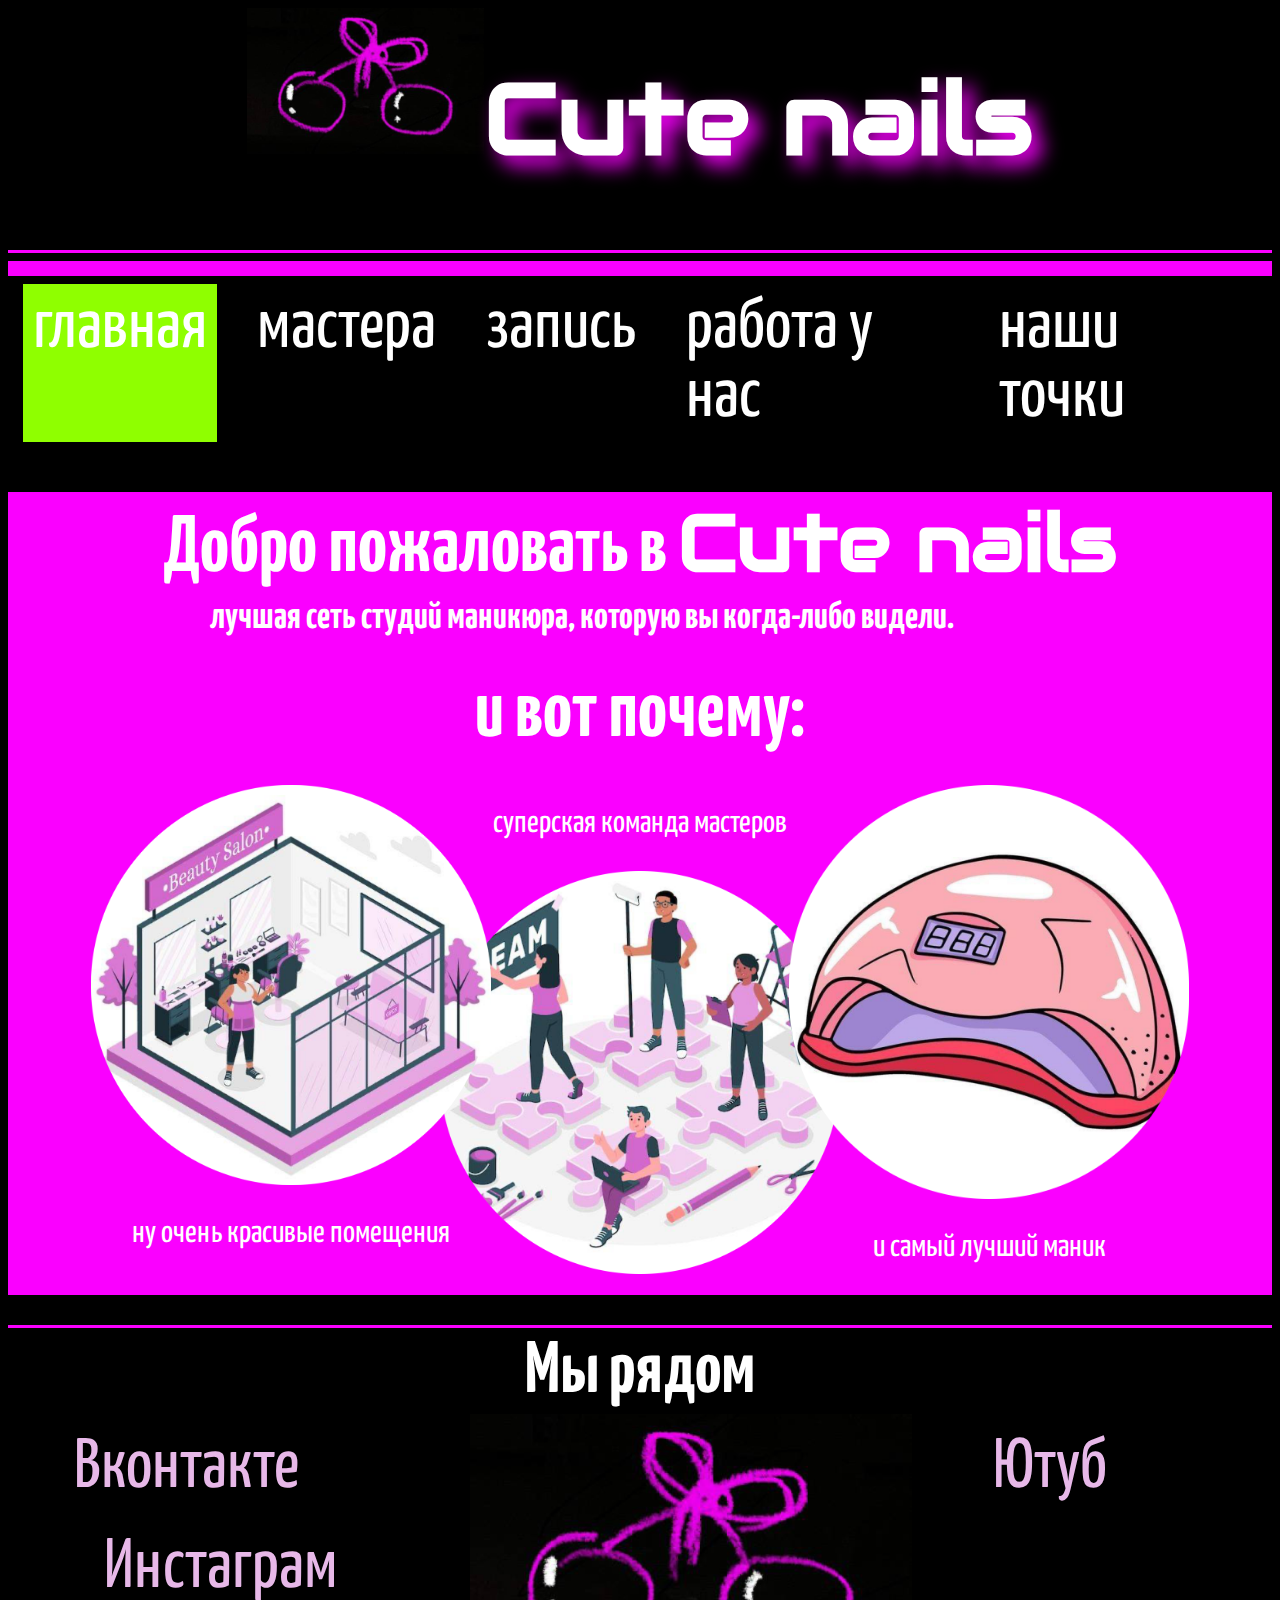
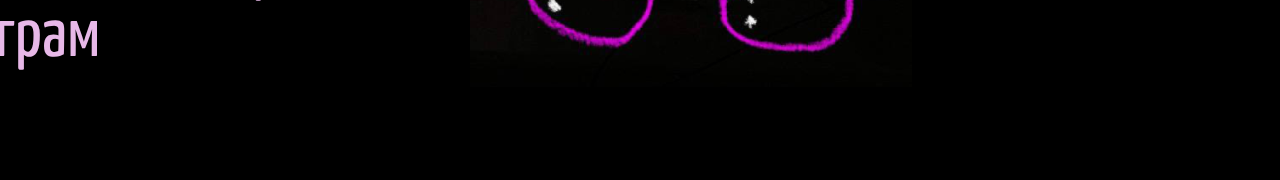
<file: index.html>
<html>
    <head>
        <link rel="shortcut icon" href="fav.png" type="image/png">
        <title>Cute nails</title>
        <link rel="stylesheet" href="style.css">
        <link rel="preconnect" href="https://fonts.googleapis.com">
        <link rel="preconnect" href="https://fonts.gstatic.com" crossorigin>
        <link href="https://fonts.googleapis.com/css2?family=Audiowide&display=swap" rel="stylesheet">
        <link rel="preconnect" href="https://fonts.googleapis.com">
        <link rel="preconnect" href="https://fonts.gstatic.com" crossorigin>
        <link href="https://fonts.googleapis.com/css2?family=Audiowide&family=Yanone+Kaffeesatz&display=swap" rel="stylesheet">
    </head>
    <body>
        <header>
            <h1><img src="лого.png" height="146px">Cute nails</h1>
            <hr style="height: 3px;">
            <hr style="height: 15px">
            <nav>
                <a class="glavnayaa selected" href="index.html">главная</a>
                <a class="mastera" href="index2.html">мастера</a>
                <a class="zapis" href="index3.html">запись</a>
                <a class="rabota" href="index4.html">работа у нас</a>
                <a class="tochki" href="index5.html">наши точки</a>
            </nav>
        </header>
        <main>
            <section class="welcome">
                <h2>Добро пожаловать в <span>Cute nails</span></h2>
                <h3 class="best">лучшая сеть студий маникюра, которую вы когда-либо видели.</h3>
                <h2 class="vot">и вот почему:</h2>
                <div>
                    <article class="salon">
                        <img src="salon.png">
                        <p>ну очень красивые помещения</p>
                    </article>
                    <article class="team">
                        <p>суперская команда мастеров</p>
                        <img src="team.png">
                    </article>
                    <article class="lampa">
                        <img src="lampa.png">
                        <p>и самый лучший маник</p>
                    </article>
                </div>
            </section>
        </main>
        <footer>
            <hr style="height: 3px">
            <h2 style="text-align: center;">Мы рядом</h2>
            <a class="vk" target="_blank" href="https://vk.com">Вконтакте</a>
            <a class="inst" target="_blank" href="https://www.instagram.com">Инстаграм</a>
            <img class="cherry" src="лого.png" width="35%">
            <a class="youtube" target="_blank" href="https://www.youtube.com">Ютуб</a>
            <a class="telegram" href="https://web.telegram.org/k/">Телеграм</a>
        </footer>
    </body>
</html>
</file>
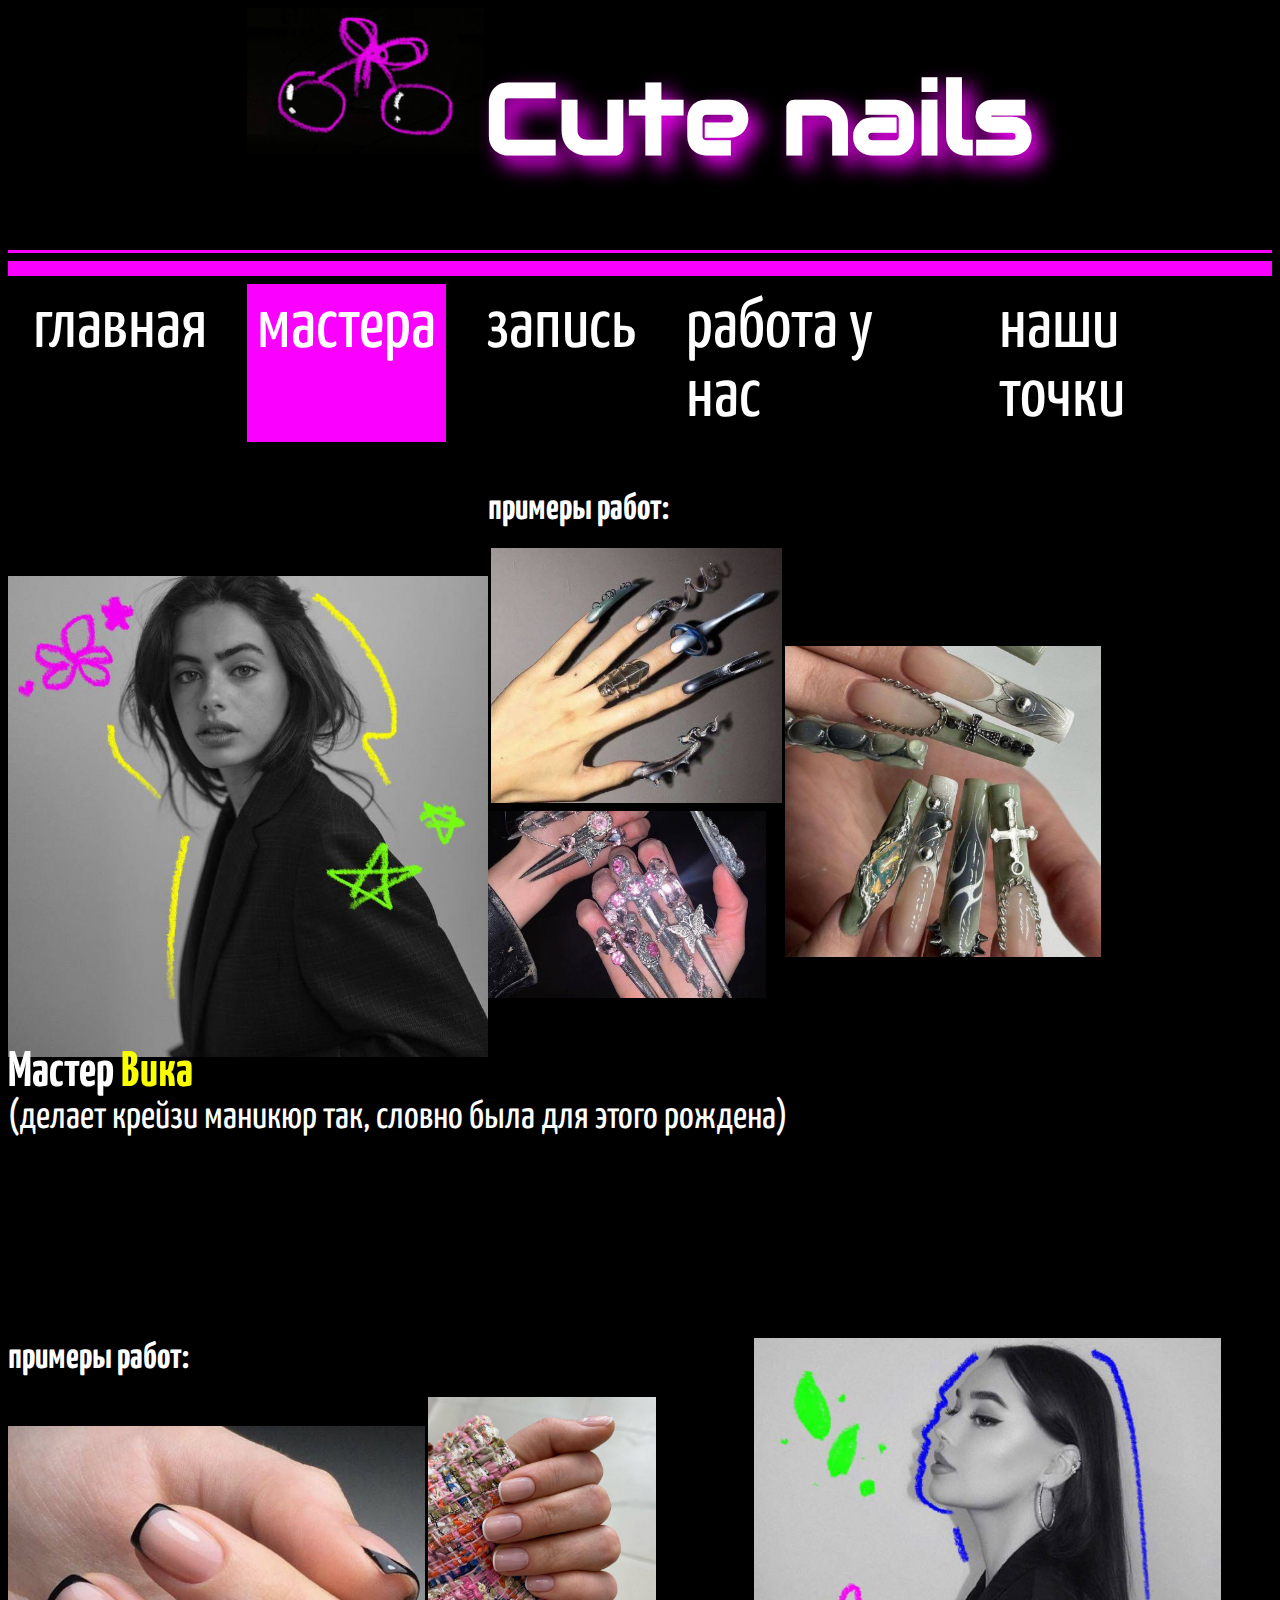
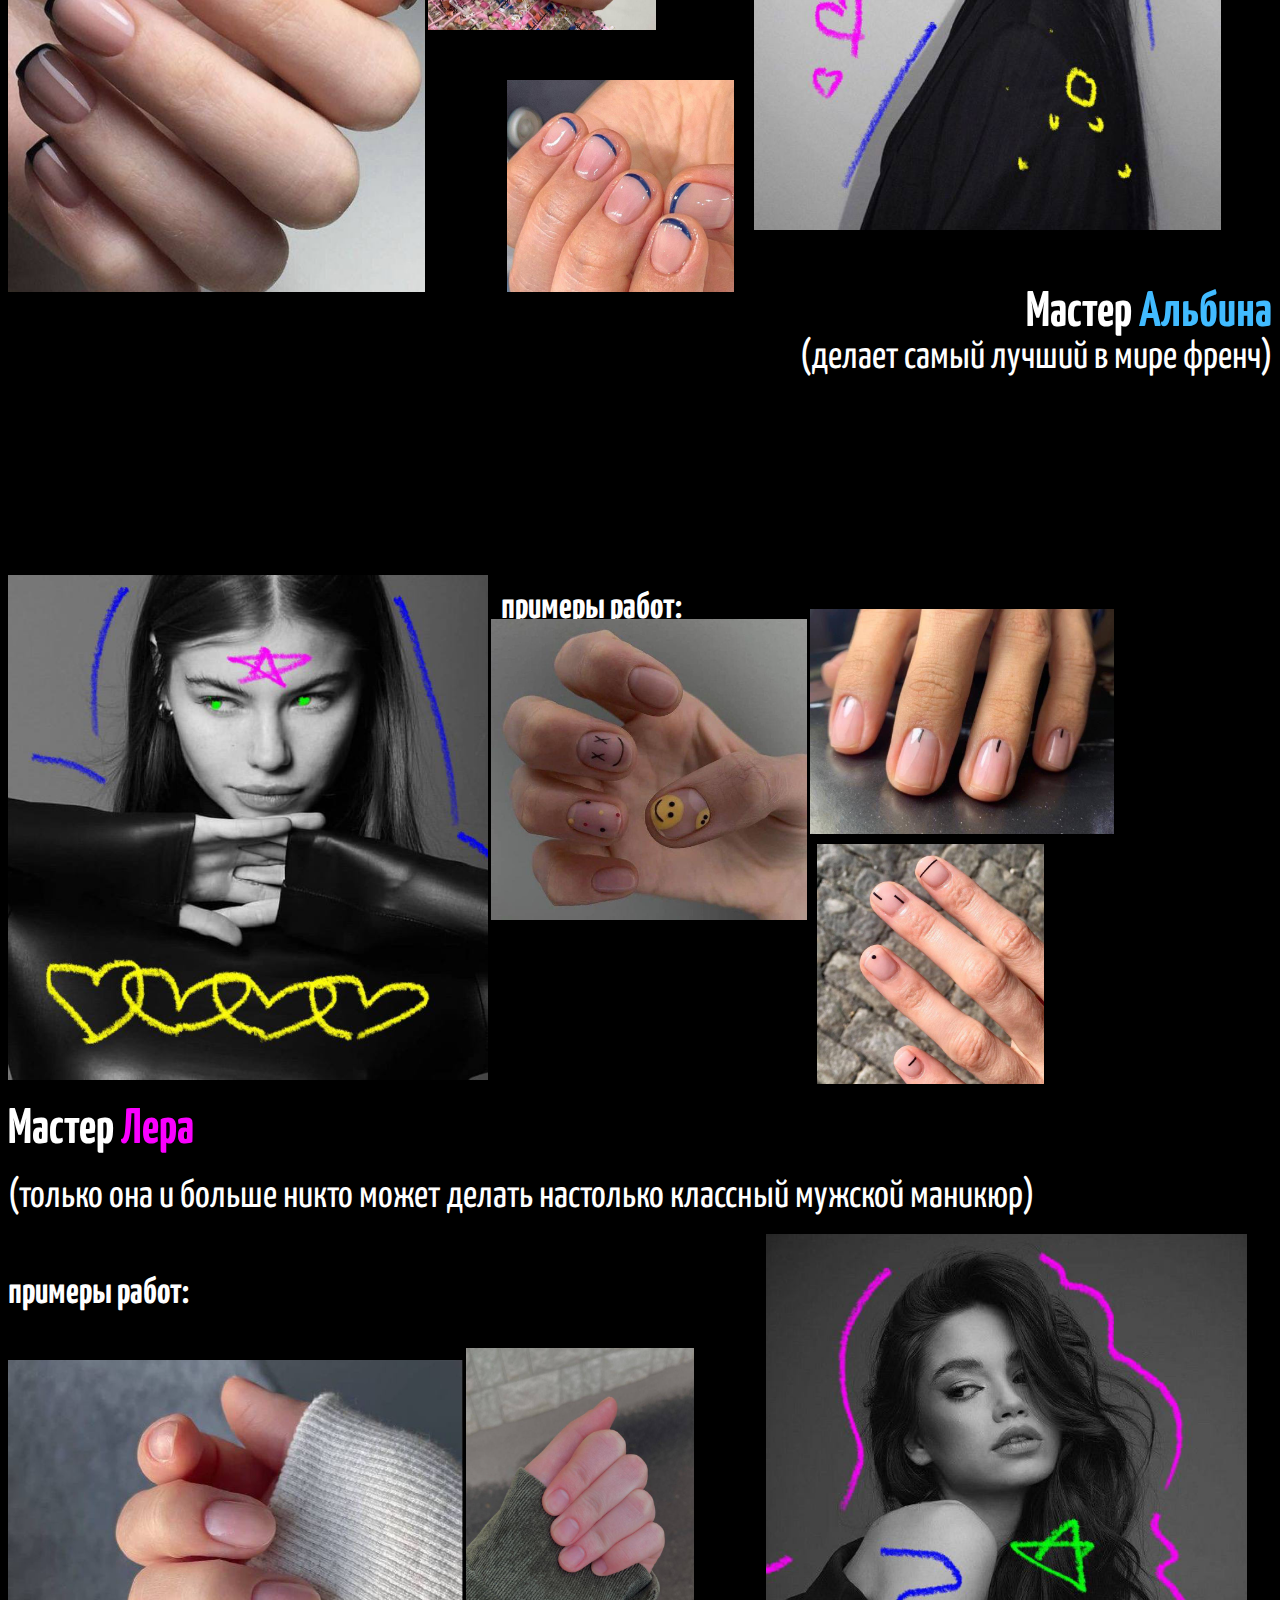
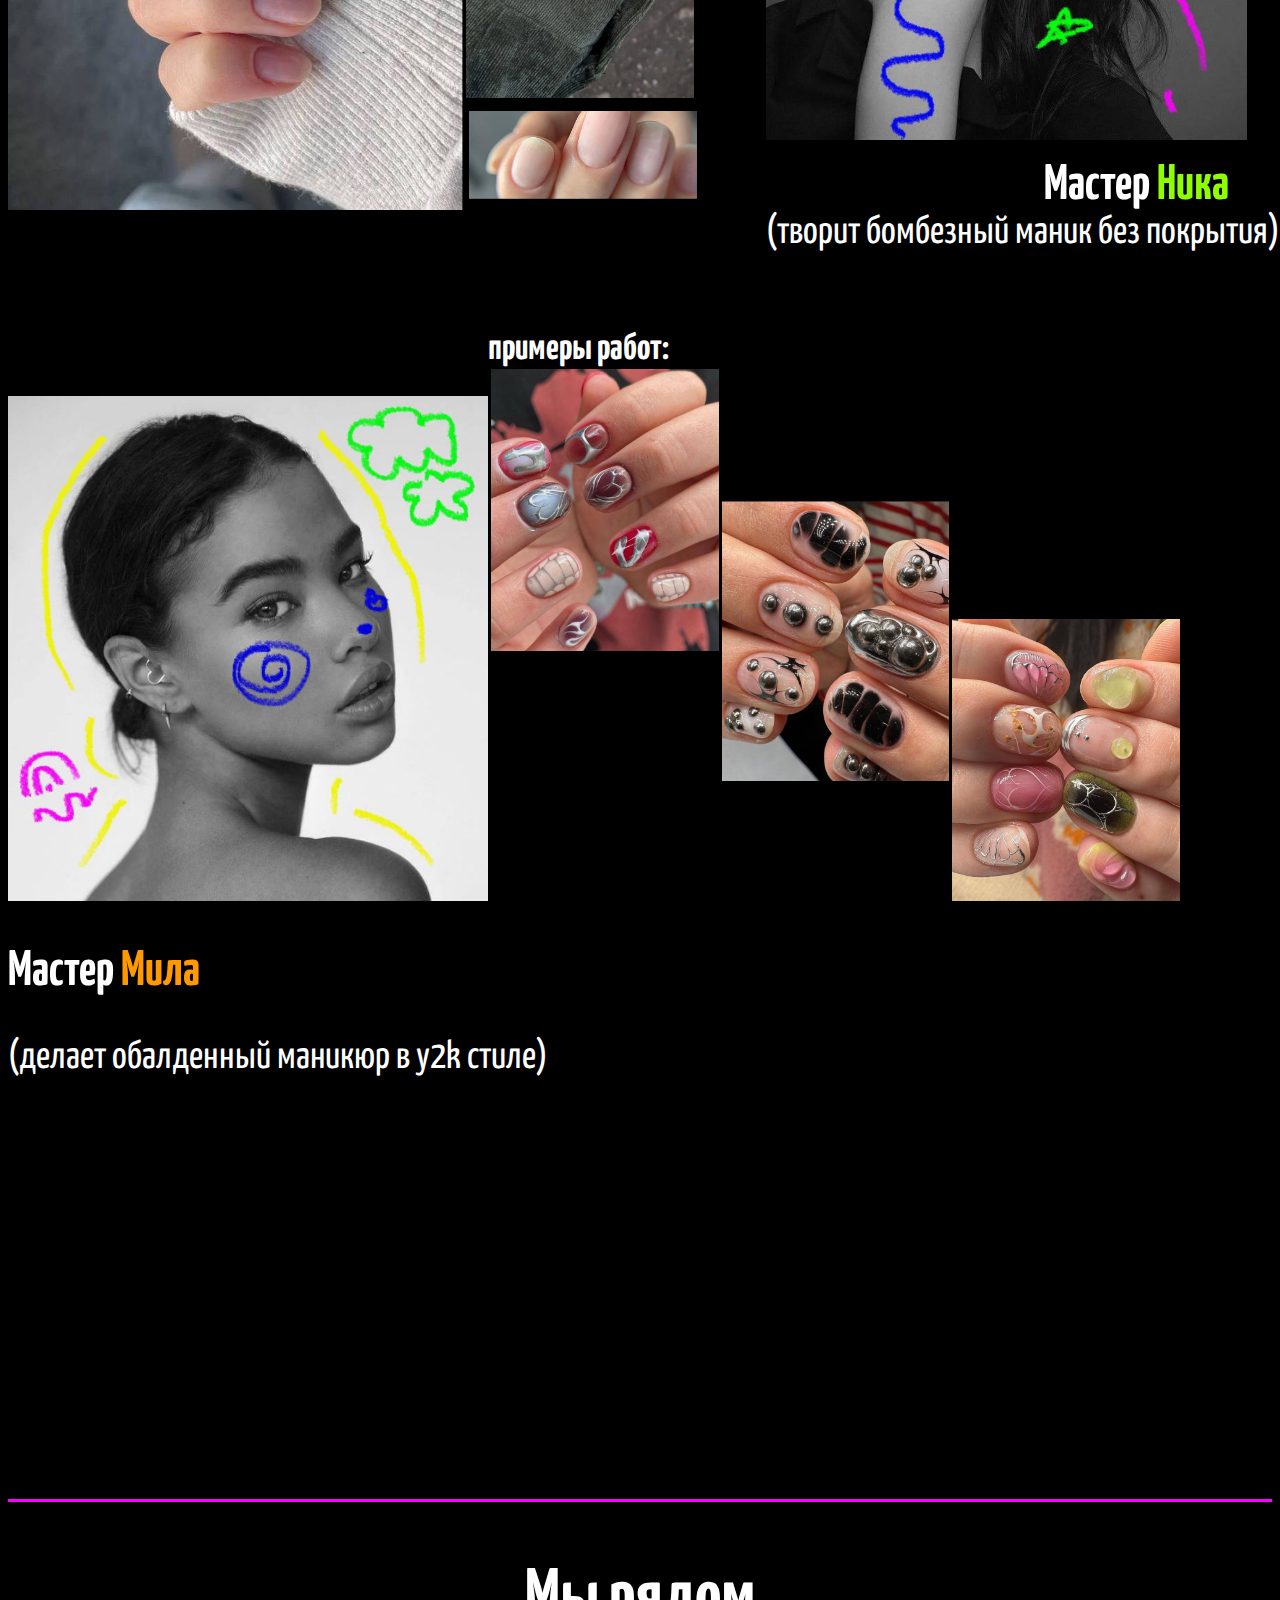
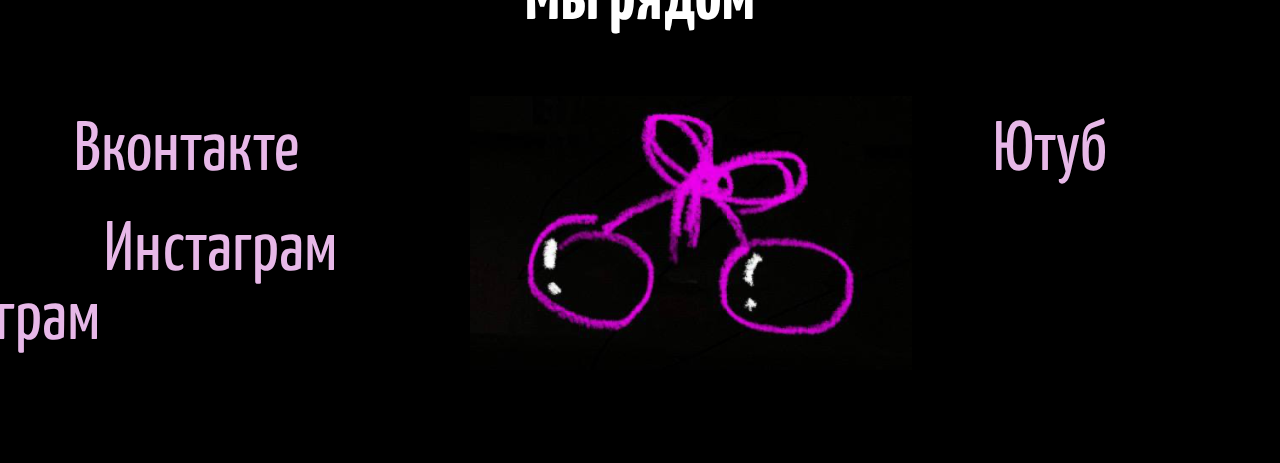
<file: index2.html>
<html>
    <head>
        <link rel="shortcut icon" href="fav.png" type="image/png">
        <title>Cute nails</title>
        <link rel="stylesheet" href="style2.css">
        <link rel="preconnect" href="https://fonts.googleapis.com">
        <link rel="preconnect" href="https://fonts.gstatic.com" crossorigin>
        <link href="https://fonts.googleapis.com/css2?family=Audiowide&display=swap" rel="stylesheet">
        <link rel="preconnect" href="https://fonts.googleapis.com">
        <link rel="preconnect" href="https://fonts.gstatic.com" crossorigin>
        <link href="https://fonts.googleapis.com/css2?family=Audiowide&family=Yanone+Kaffeesatz&display=swap" rel="stylesheet">
    </head>
    <body>
        <header>
            
            <h1><img src="лого.png" height="146px">Cute nails</h1>
            <hr style="height: 3px;">
            <hr style="height: 15px">
            <nav>
                <a class="glavnayaa" href="index.html">главная</a>
                <a class="mastera selected" href="index2.html">мастера</a>
                <a class="zapis" href="index3.html">запись</a>
                <a class="rabota" href="index4.html">работа у нас</a>
                <a class="tochki" href="index5.html">наши точки</a>
            </nav>
        </header>
        <main>
            <section class="vika">
                <h4 class="vikaa">примеры работ:</h4>
                <img src="вика.jpeg" width="38%">
                <img class="nail1" src="в1.png" width="23%">
                <img class="nail2" src="в2.png" width="25%">
                <img class="nail3" src="в3.png" width="22%">
                <h2>Мастер <font color="FAFF00">Вика</font></h2>
                <p>(делает крейзи маникюр так, словно была для этого рождена)</p>
            </section>

            <section class="albina">
                <h4 class="albinaa">примеры работ:</h4>
                
                <img  src="a3.png" width="33%">
                <img class="nail4" src="a2.png" width="18%">
                <img class="nail5" src="a1.png" width="18%">
                <img class="albinochka" src="албина.png" width="37%">
                <h2>Мастер <font color="41BBFF">Альбина</font></h2>
                <p>(делает самый лучший в мире френч)</p>
            </section>

            <section class="lera">
                <h4 class="primeril">примеры работ:</h4>
                <img src="lera.png" width="38%">
                <img class="l2" src="l2.png" width="25%">
                <img class="l3" src="l3.png" width="24%">
                <img class="l1" src="l1.png" width="18%">
                <h2>Мастер <font color="FA00FF">Лера</font></h2>
                <p>(только  она и больше никто может делать настолько классный 
                    мужской маникюр)</p>
            </section>
            
            <section class="nika">
                <h4>примеры работ:</h4>
                
                <img class="n3" src="n3.png" width="36%">
                <img class="n1" src="n1.png" width="18%">
                <img class="n2" src="n2.png" width="18%">
                <img class="nikaa" src="nika.png" width="38%">
                <h2>Мастер <font color="8FFF00">Ника</font></h2>
                <p>(творит бомбезный маник без покрытия)</p>
            </section>

            <section class="mila">
                <h4 class="prim">примеры работ:</h4>
                <img src="mila.png" width="38%">
                <img class="m1" src="m1.png" width="18%">
                <img class="m2" src="m2.png" width="18%">
                <img src="m3.png" width="18%">
                <h2>Мастер <font color="FF9900">Мила</font></h2>
                <p>(делает обалденный маникюр в y2k стиле)</p>
            </section>

        </main>
        <footer>
            <hr style="height: 3px">
            <h2 style="text-align: center;">Мы рядом</h2>
            <a class="vk" target="_blank" href="https://vk.com">Вконтакте</a>
            <a class="inst" target="_blank" href="https://www.instagram.com">Инстаграм</a>
            <img class="cherry" src="лого.png" width="35%">
            <a class="youtube" target="_blank" href="https://www.youtube.com">Ютуб</a>
            <a class="telegram" href="https://web.telegram.org/k/">Телеграм</a>
        </footer>
    </body>
</html>
</file>
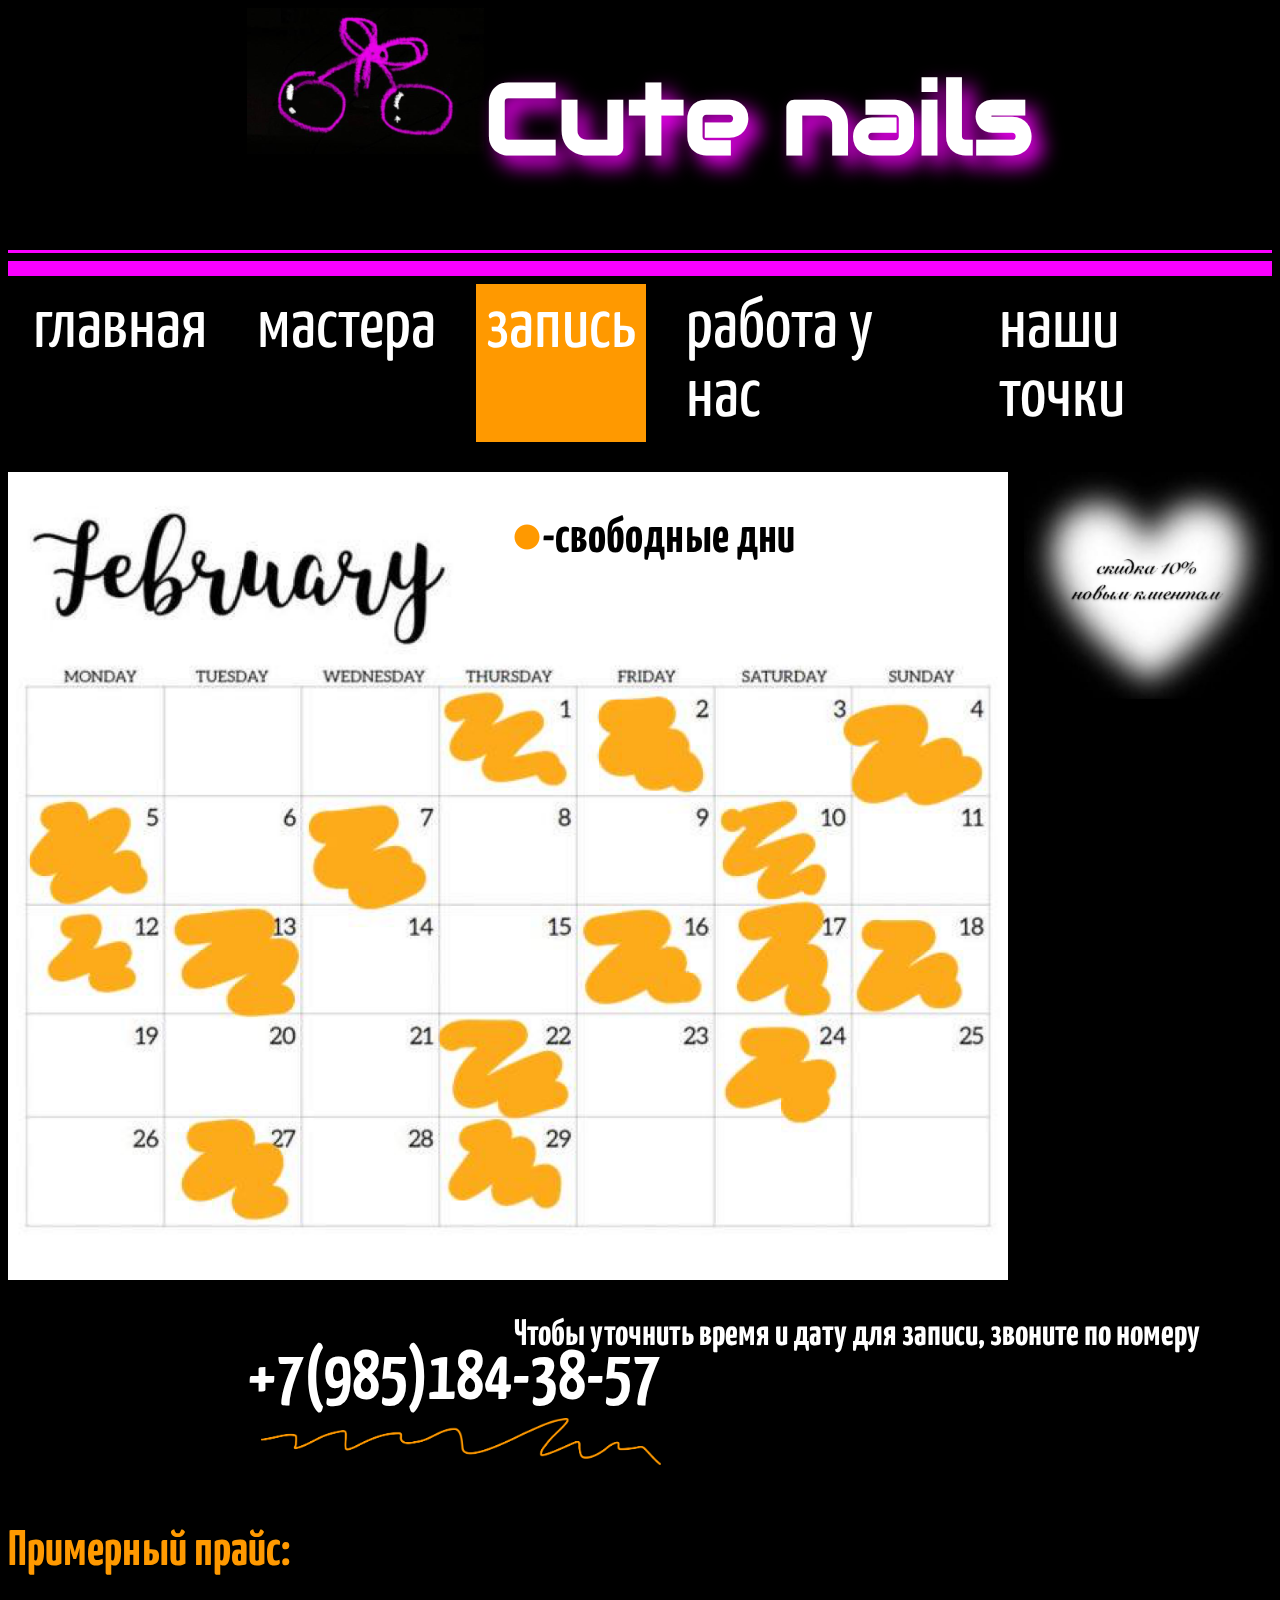
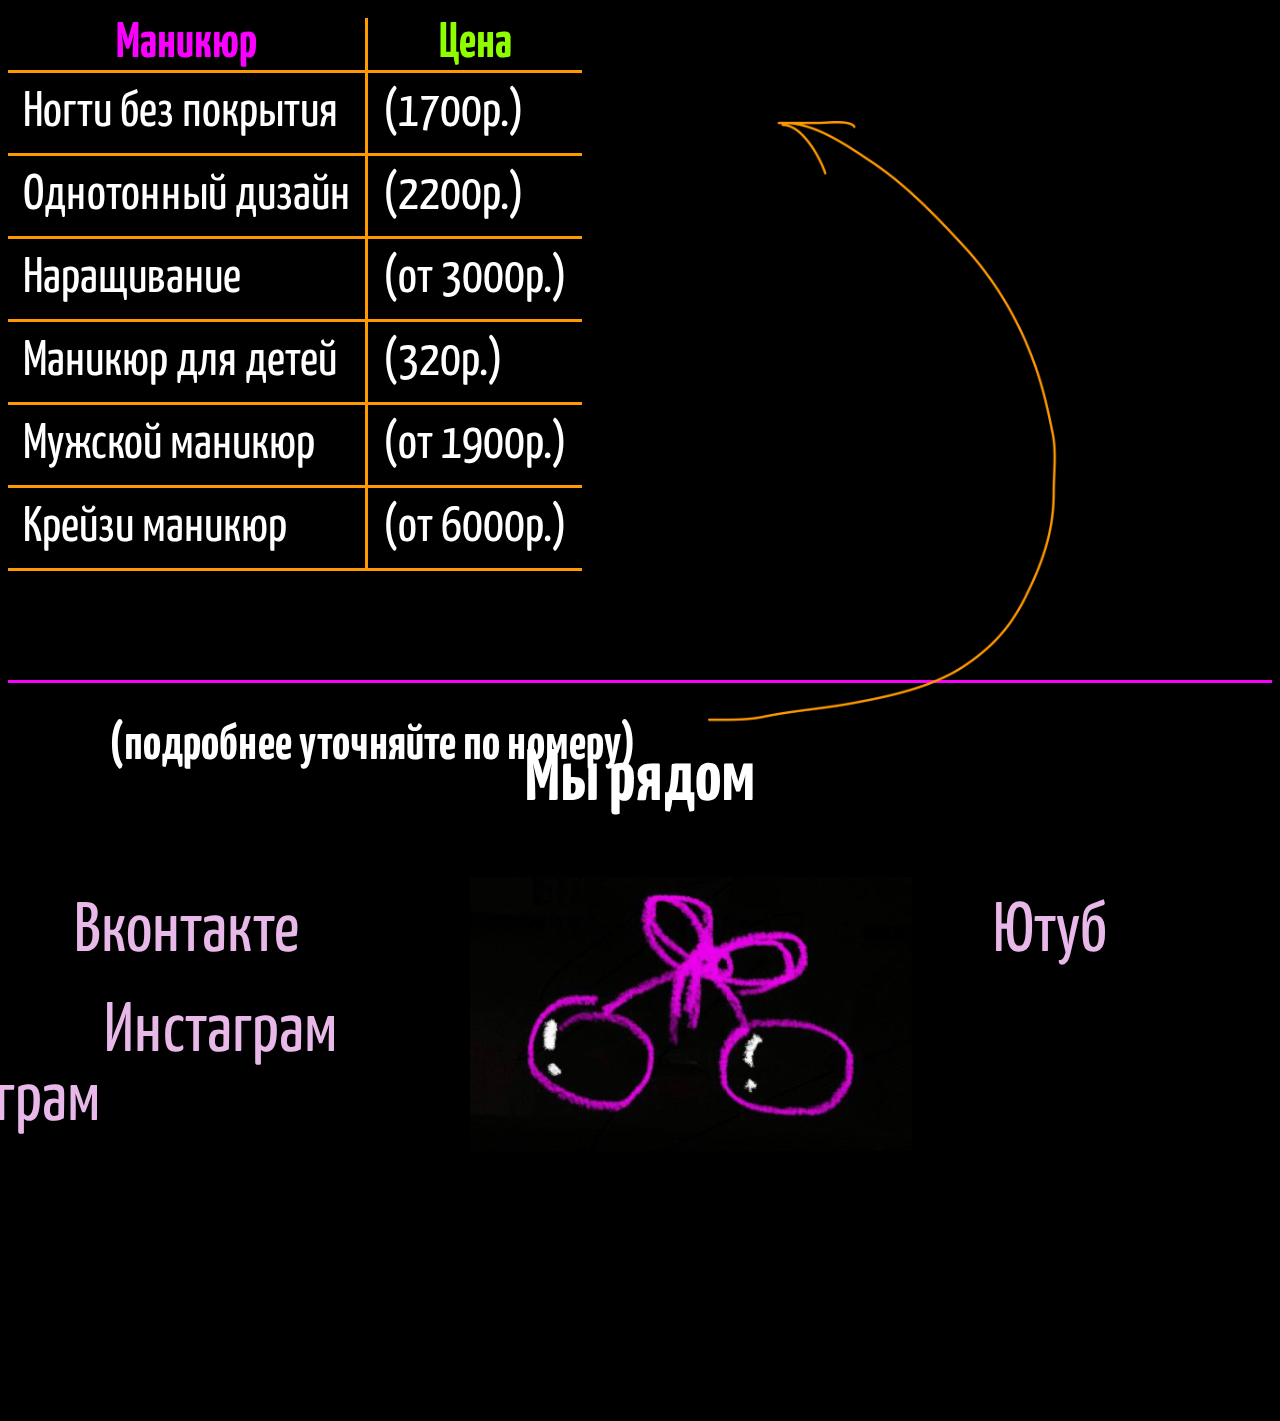
<file: index3.html>
<html>
    <head>
        <link rel="shortcut icon" href="fav.png" type="image/png">
        <title>Cute nails</title>
        <link rel="stylesheet" href="style3.css">
        <link rel="preconnect" href="https://fonts.googleapis.com">
        <link rel="preconnect" href="https://fonts.gstatic.com" crossorigin>
        <link href="https://fonts.googleapis.com/css2?family=Audiowide&display=swap" rel="stylesheet">
        <link rel="preconnect" href="https://fonts.googleapis.com">
        <link rel="preconnect" href="https://fonts.gstatic.com" crossorigin>
        <link href="https://fonts.googleapis.com/css2?family=Audiowide&family=Yanone+Kaffeesatz&display=swap" rel="stylesheet">
    </head>
    <body>
        <header>
            
                <h1><img src="лого.png" height="146px">Cute nails</h1>
                <hr style="height: 3px;">
                <hr style="height: 15px">
                <nav>
                <a class="glavnayaa" href="index.html">главная</a>
                <a class="mastera" href="index2.html">мастера</a>
                <a class="zapis selected" href="index3.html">запись</a>
                <a class="rabota" href="index4.html">работа у нас</a>
                <a class="tochki" href="index5.html">наши точки</a>
            </nav>
            </header>
            <main>
                <div>
                <!-- <img class="skidka" src="скидка2.png"> -->
                <img class="serd" src="belserd.png">
                <h2 class="tochka"><img src="icons8-круг-30.png">-свободные дни</h2>
                <img class="calendar"  src="february.png" width="1000px">
                <h3 class="ctobi">Чтобы уточнить время и дату для записи, звоните по номеру</h3>
                <h2 class="nomer">+7(985)184-38-57</h2>
                <img class="zig" src="zig.png" width="400px">
                <div class="price">
                    <h2 style="color: #FF9900;">Примерный прайс:</h2>
                    <table>
                        <tr>
                            <th><font color="#FA00FF">Маникюр</font></th>
                            <th><font color="#8FFF00">Цена</font></th>
                        </tr>
                        <tr>
                            <td>Ногти без покрытия</td>
                            <td>(1700р.)</td>
                        </tr>
                        <tr>
                            <td>Однотонный дизайн</td>
                            <td>(2200р.)</td>
                        </tr>
                        <tr>
                            <td>Hаращивание</td>
                            <td>(от 3000р.)</td>
                        </tr>
                        <tr>
                            <td>Mаникюр для детей</td>
                            <td>(320р.)</td>
                        </tr>
                        <tr>
                            <td>Mужской маникюр</td>
                            <td>(от 1900р.)</td>
                        </tr>
                        <tr>
                            <td>Kрейзи маникюр</td>
                            <td>(от 6000р.)</td>
                        </tr>
                    </table>
                </div>
                <h3 class="podr">(подробнее уточняйте по номеру)</h3>
                <img class="strelka" src="Component 1.png" height="600px">
            </main>
            <footer>
                <hr style="height: 3px">
                <h2 style="text-align: center;">Мы рядом</h2>
                <a class="vk" target="_blank" href="https://vk.com">Вконтакте</a>
                <a class="inst" target="_blank" href="https://www.instagram.com">Инстаграм</a>
                <img class="cherry" src="лого.png" width="35%">
                <a class="youtube" target="_blank" href="https://www.youtube.com">Ютуб</a>
                <a class="telegram" href="https://web.telegram.org/k/">Телеграм</a>
            </footer>
</html>
</file>
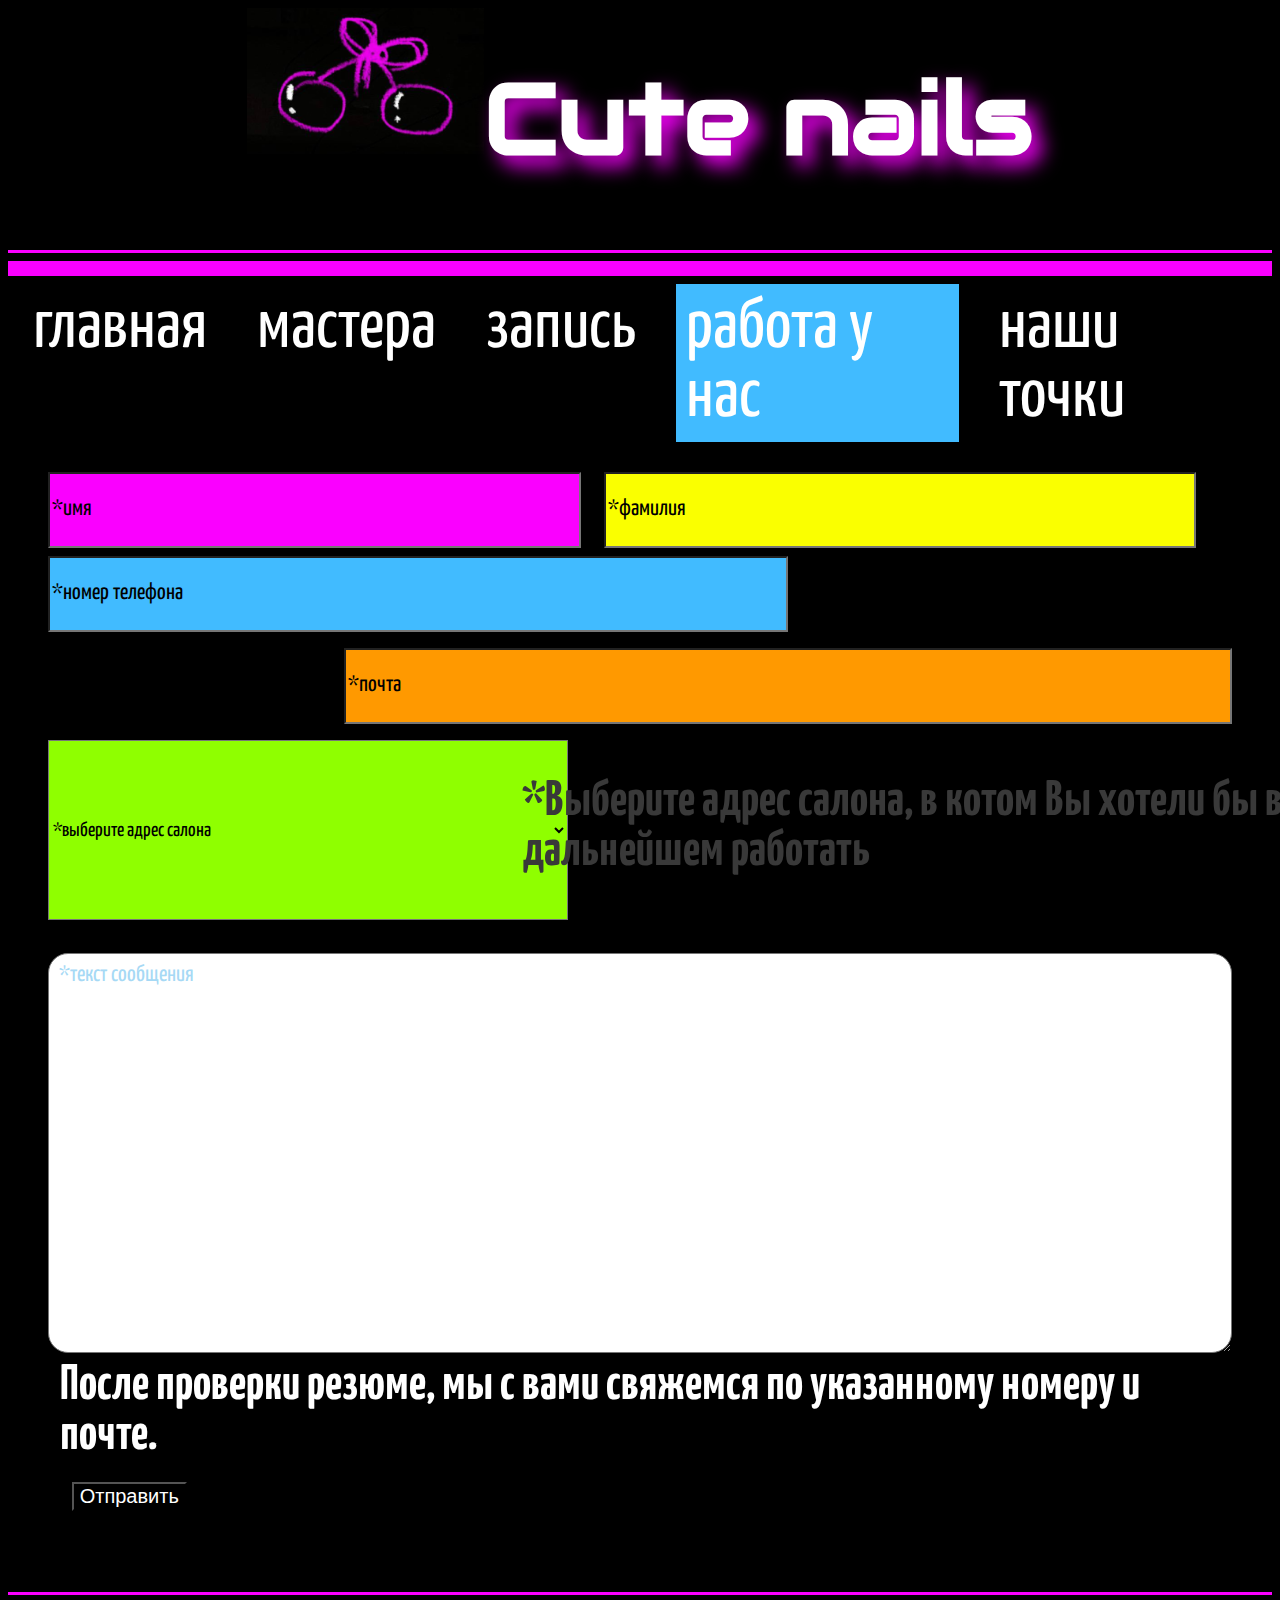
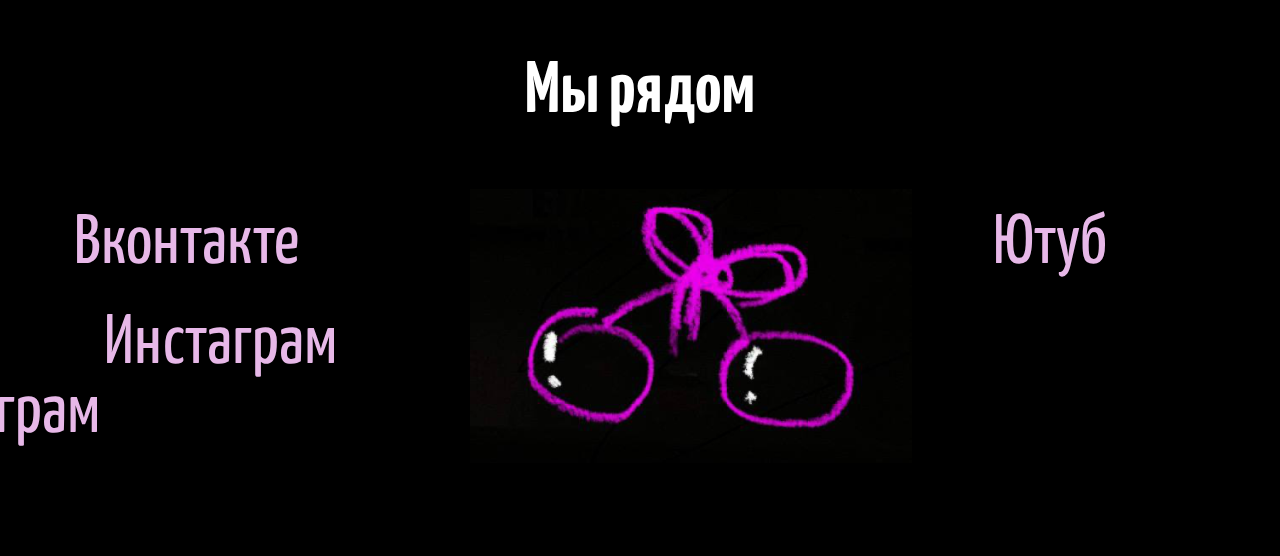
<file: index4.html>
<html>
    <head>
        <link rel="shortcut icon" href="fav.png" type="image/png">
        <title>Cute nails</title>
        <link rel="stylesheet" href="style4.css">
        <link rel="preconnect" href="https://fonts.googleapis.com">
        <link rel="preconnect" href="https://fonts.gstatic.com" crossorigin>
        <link href="https://fonts.googleapis.com/css2?family=Audiowide&display=swap" rel="stylesheet">
        <link rel="preconnect" href="https://fonts.googleapis.com">
        <link rel="preconnect" href="https://fonts.gstatic.com" crossorigin>
        <link href="https://fonts.googleapis.com/css2?family=Audiowide&family=Yanone+Kaffeesatz&display=swap" rel="stylesheet">
    </head>
    <body>
        <header>
            
                <h1><img src="лого.png" height="146px">Cute nails</h1>
                <hr style="height: 3px;">
                <hr style="height: 15px">
                <nav>
                    <a class="glavnayaa" href="index.html">главная</a>
                    <a class="mastera" href="index2.html">мастера</a>
                    <a class="zapis" href="index3.html">запись</a>
                    <a class="rabota selected" href="index4.html">работа у нас</a>
                    <a class="tochki" href="index5.html">наши точки</a>
            </nav>
            </header>
            <main>
                <form>
                    <input class="ima" size="20" style="color:white; background-color: #FA00FF; width:45%" placeholder="*имя" type="text"><br><br>
                    <input class="familia" style="color:black; background-color: #FAFF00; width:50%" placeholder="*фамилия" type="text"><br><br>
                    <input class="nomer" style="color:white; background-color: #41BBFF; width:740px" placeholder="*номер телефона" type="tel"><br><br>
                    <input class="pochta" style="color:white; background-color: #FF9900; width:75%; height:76px"  placeholder="*почта" type="email"><br><br>
                    <select class="salon" style="color:black; background-color: #8FFF00; width: 520px;; height:180px; font-size: 20px; font-family: Yanone Kaffeesatz">
                        <option>*выберите адрес салона</option>
                        <option>Лубянский проезд, 7</option>
                        <option>Ул. Маросейка, 15</option>
                        <option>Тессинский переулок, 5 с1</option>
                        <option>Чертановская ул., 1А к2</option>
                        <option>Ленинский пр., 89/2 с2</option>
                        <option>Старокалужское шоссе, 62 с5</option>
                    </select>
                    <h2 class="salon2" style="color:#393939">*Выберите адрес салона, в котом Вы хотели бы в
                        <br>дальнейшем работать</h2>
                    
                    <textarea style="color: #000000" placeholder="*текст сообщения"></textarea><br><br>
                    <h2 class="rezume">После проверки резюме, мы с вами свяжемся по указанному номеру и почте.</h2>
                    <button class="knopka">Отправить</button>
                    
                </form>
            </main>
            <footer>
                <hr style="height: 3px">
                <h2 style="text-align: center;">Мы рядом</h2>
                <a class="vk" target="_blank" href="https://vk.com">Вконтакте</a>
                <a class="inst" target="_blank" href="https://www.instagram.com">Инстаграм</a>
                <img class="cherry" src="лого.png" width="35%">
                <a class="youtube" target="_blank" href="https://www.youtube.com">Ютуб</a>
                <a class="telegram" href="https://web.telegram.org/k/">Телеграм</a>
            </footer>
        </body>
</html>
</file>
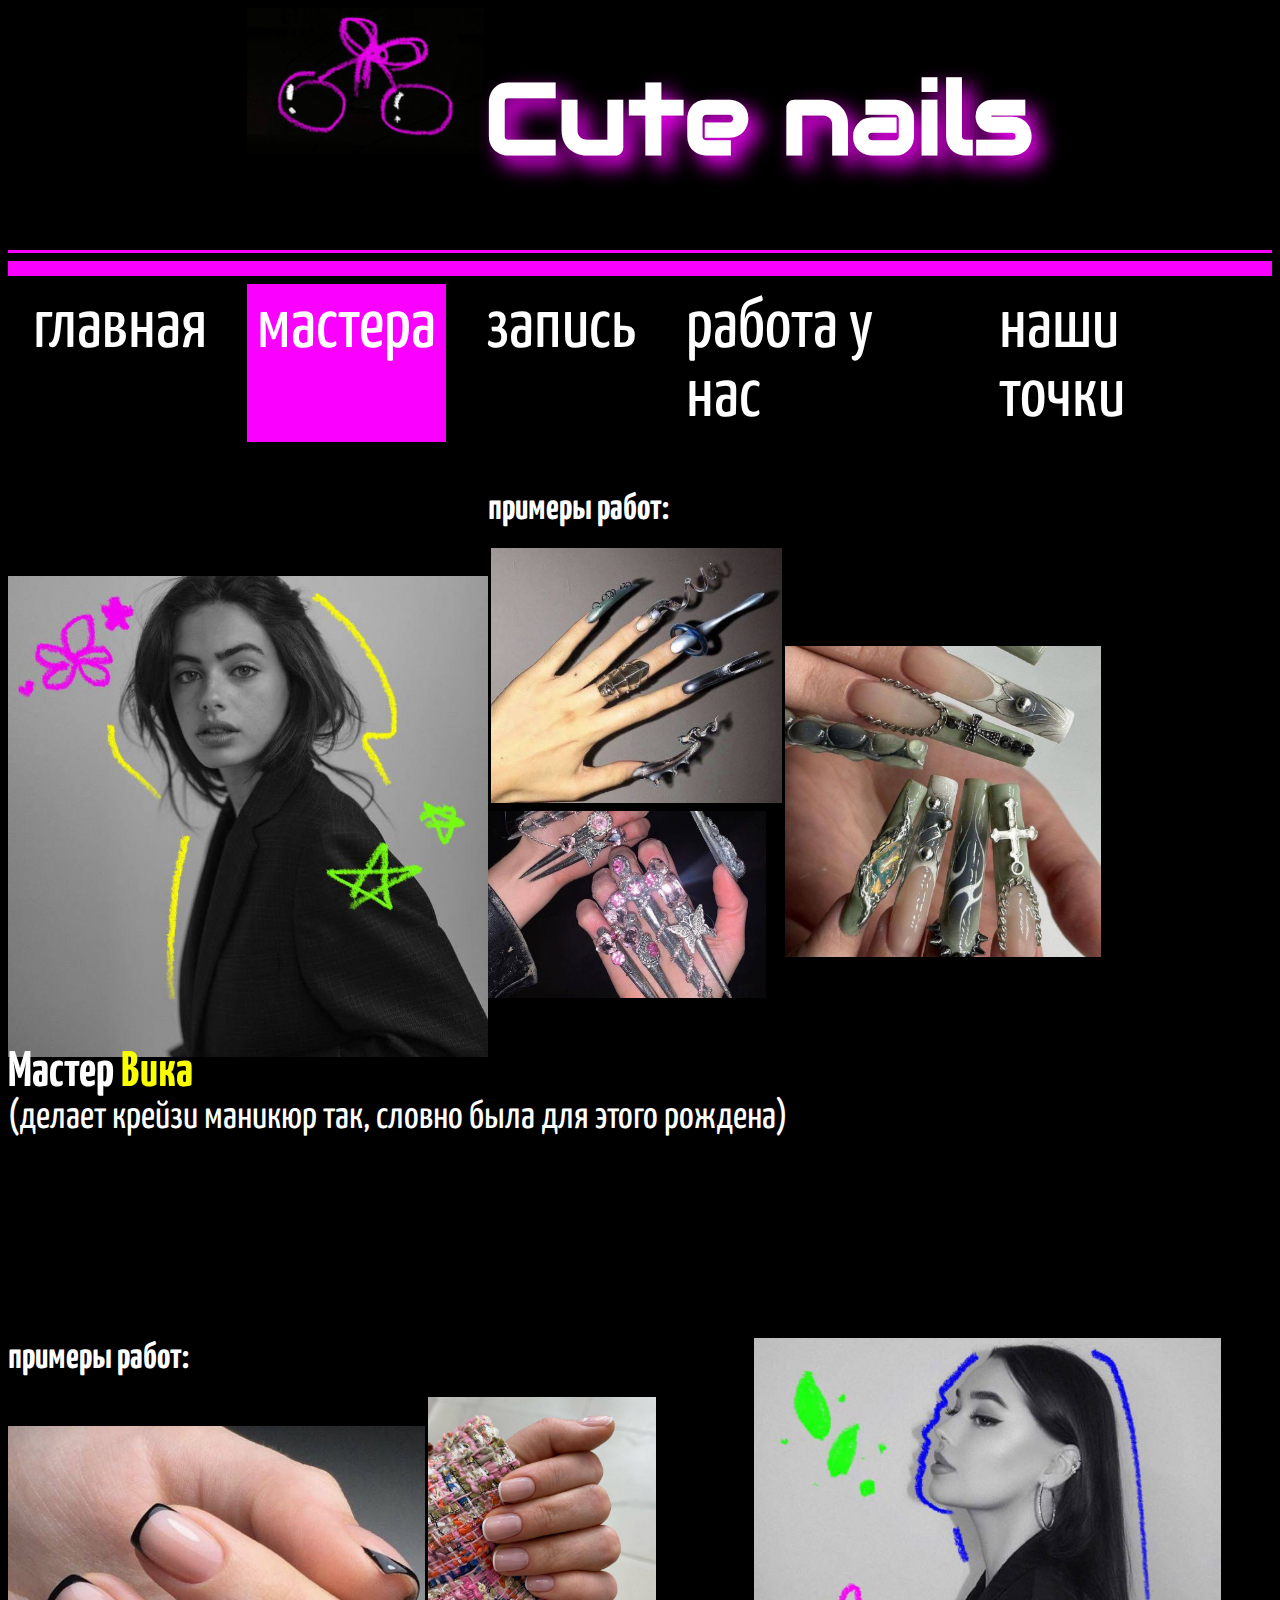
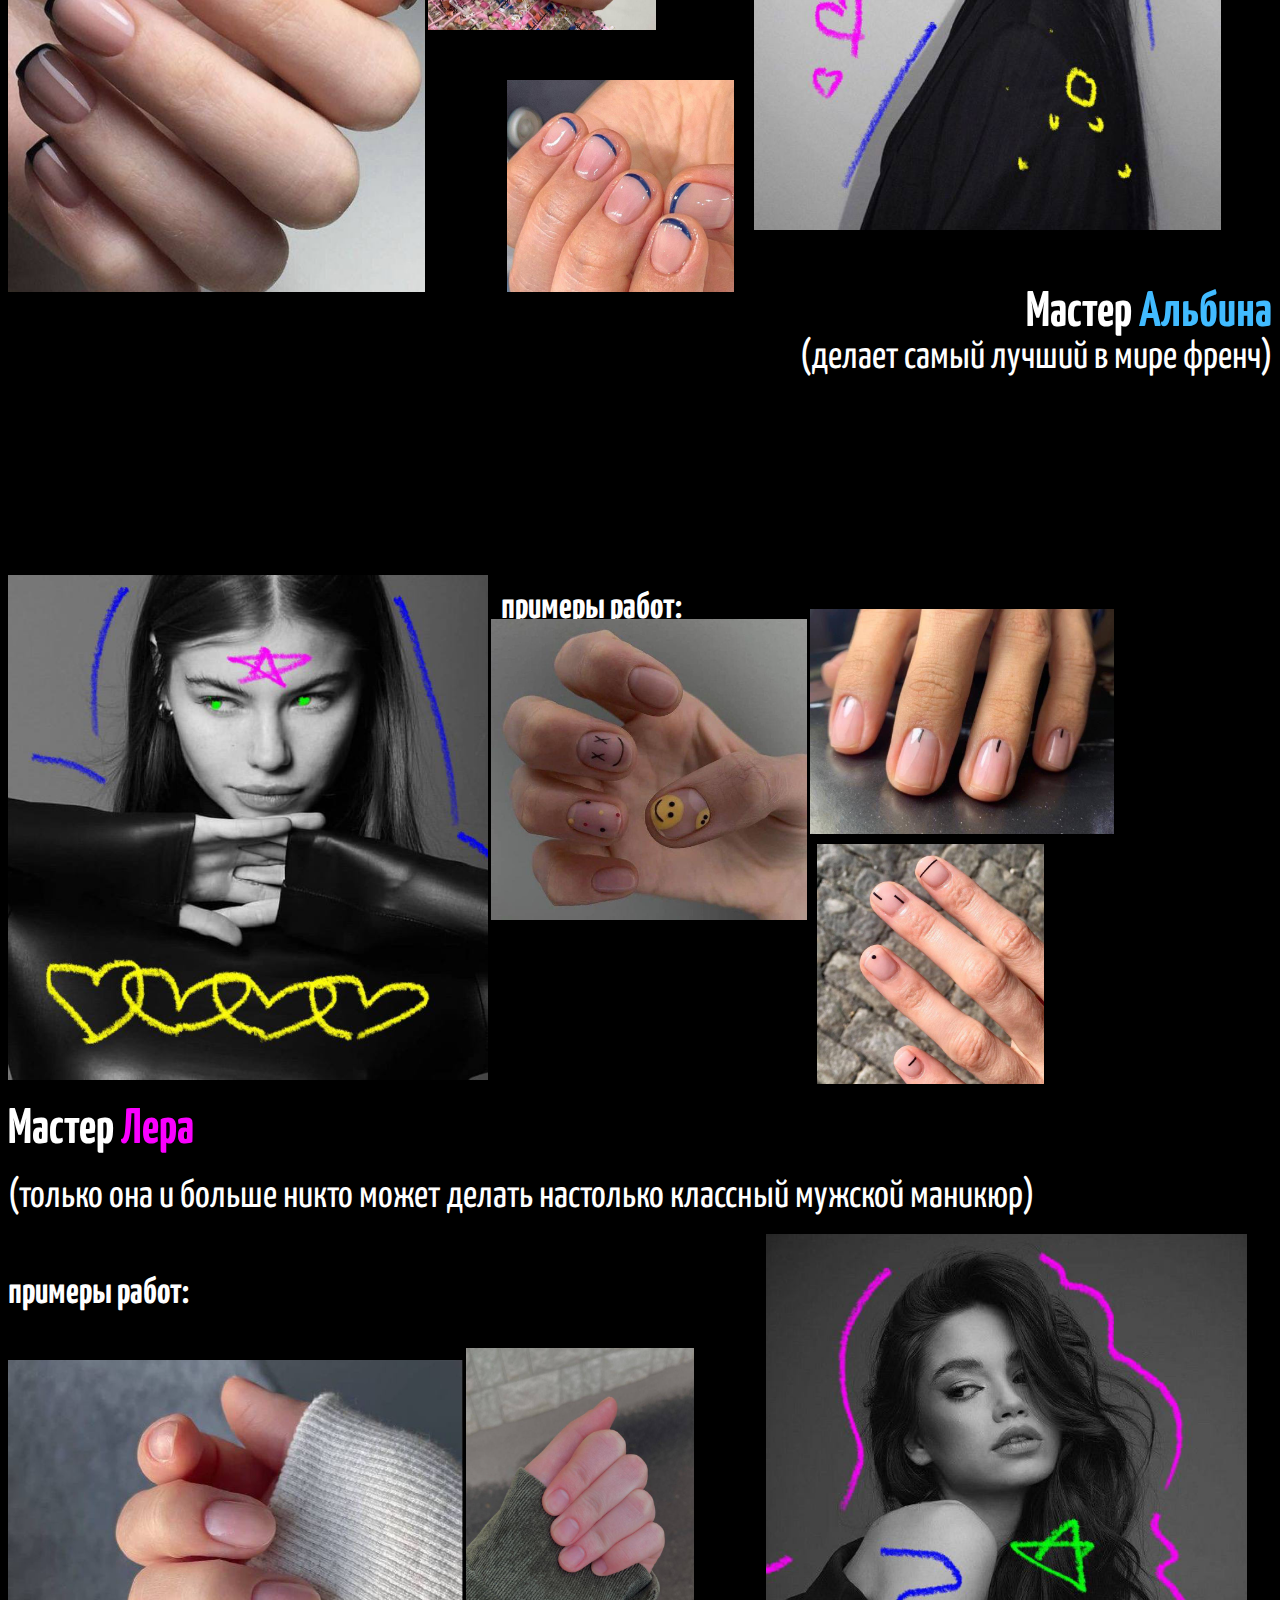
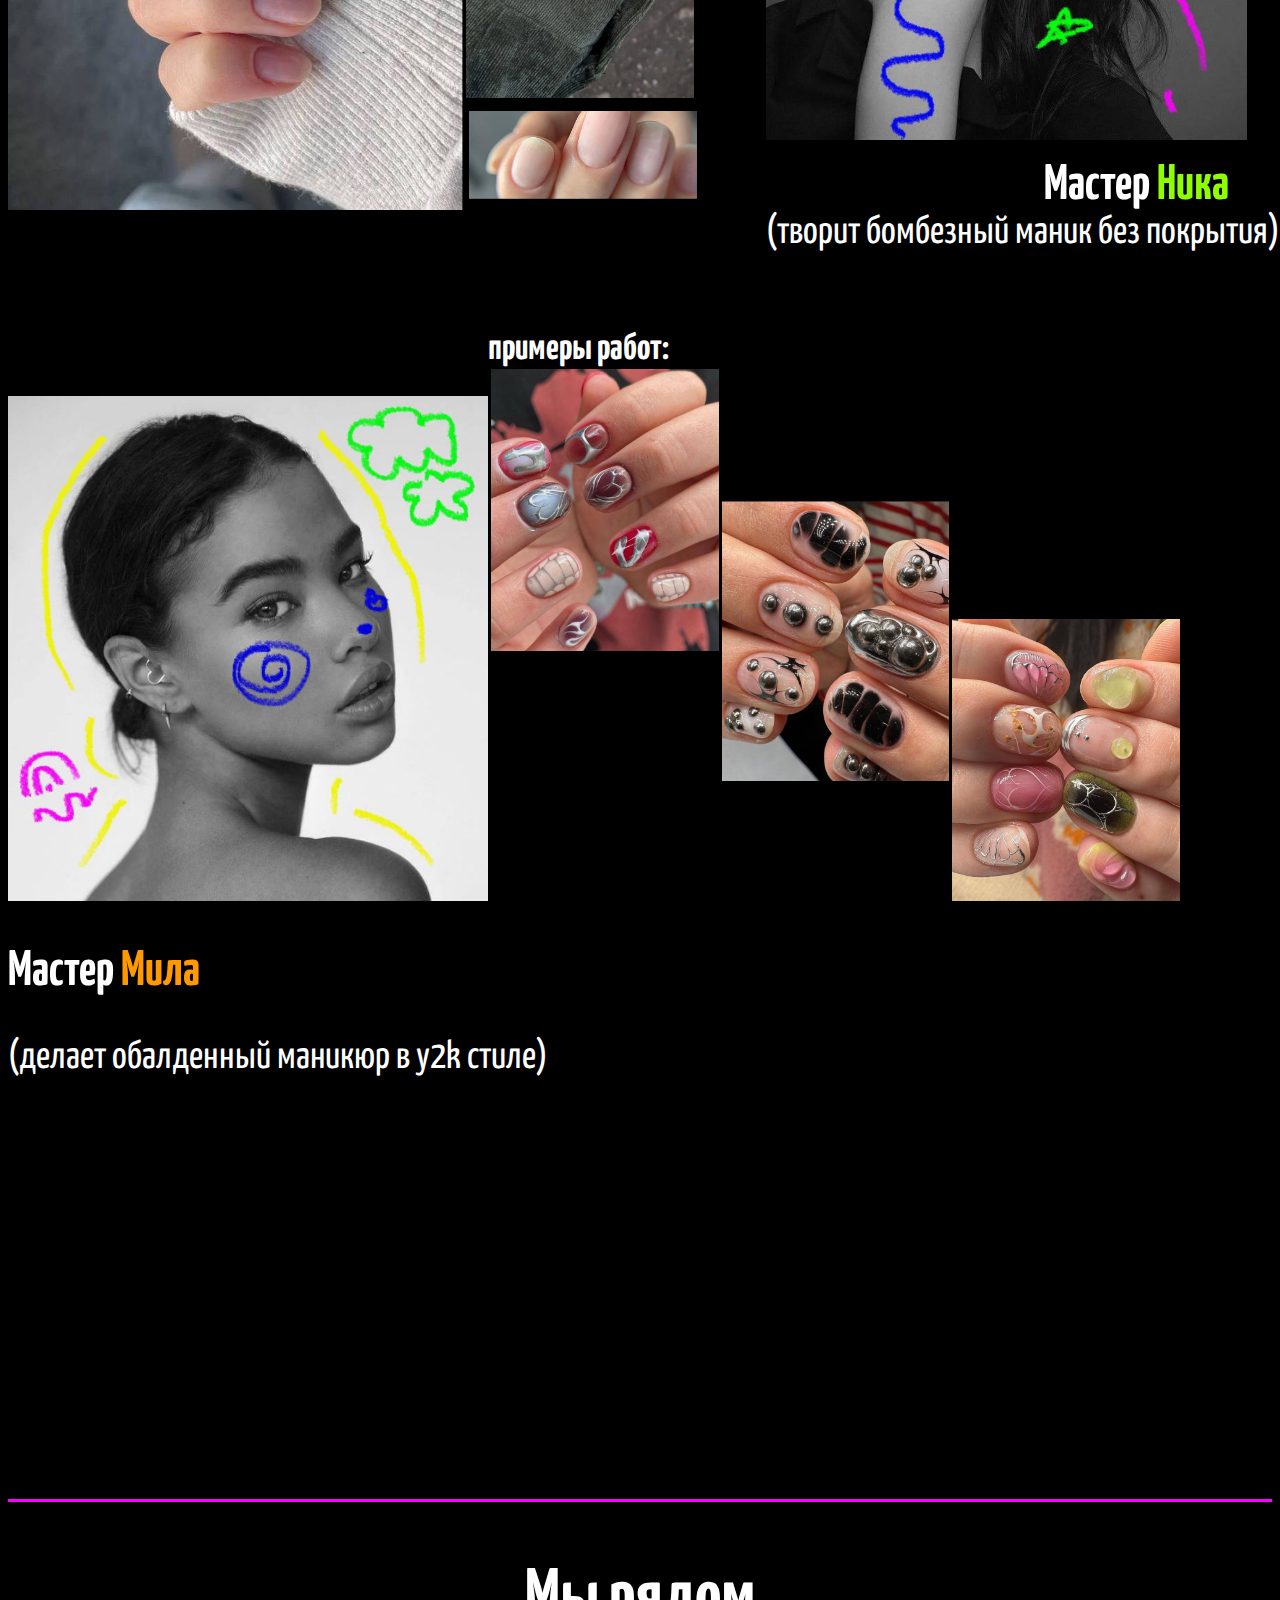
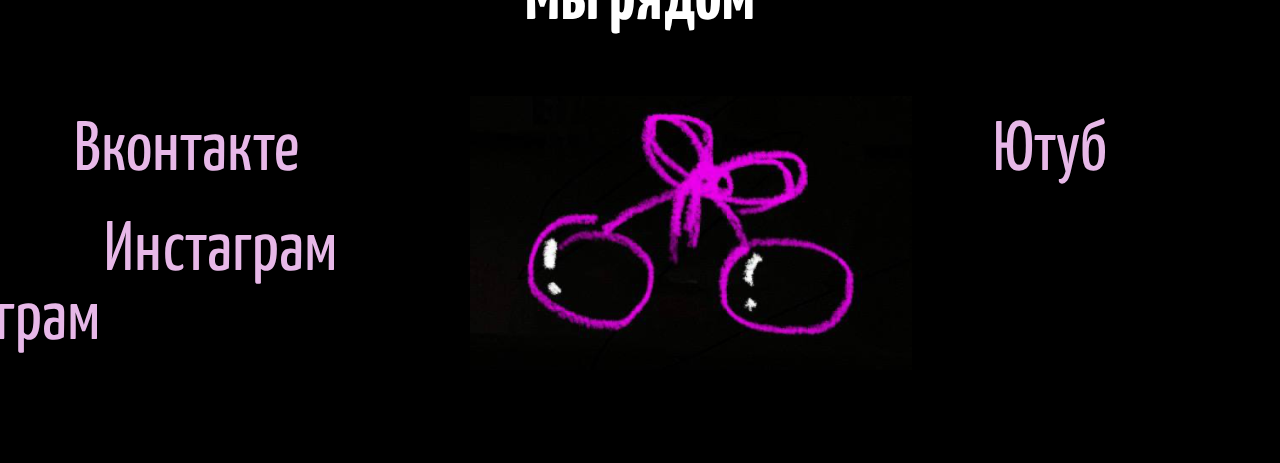
<file: manicure.html>
<html>
    <head>
        <link rel="shortcut icon" href="fav.png" type="image/png">
        <title>Cute nails</title>
        <link rel="stylesheet" href="ukrashenie.css">
        <link rel="preconnect" href="https://fonts.googleapis.com">
        <link rel="preconnect" href="https://fonts.gstatic.com" crossorigin>
        <link href="https://fonts.googleapis.com/css2?family=Audiowide&display=swap" rel="stylesheet">
        <link rel="preconnect" href="https://fonts.googleapis.com">
        <link rel="preconnect" href="https://fonts.gstatic.com" crossorigin>
        <link href="https://fonts.googleapis.com/css2?family=Audiowide&family=Yanone+Kaffeesatz&display=swap" rel="stylesheet">
    </head>
    <body>
        <header>
            
            <h1><img src="лого.png" height="146px">Cute nails</h1>
            <hr style="height: 3px;">
            <hr style="height: 15px">
            <nav>
                <a class="glavnayaa" href="manicureglavnaya.html">главная</a>
                <a class="mastera selected" href="manicure.html">мастера</a>
                <a class="zapis" href="manicure_zap.html">запись</a>
                <a class="rabota" href="manicure_rabota.html">работа у нас</a>
                <a class="tochki" href="manicure_toch.html">наши точки</a>
            </nav>
        </header>
        <main>
            <section class="vika">
                <h4 class="vikaa">примеры работ:</h4>
                <img src="вика.jpeg" width="38%">
                <img class="nail1" src="в1.png" width="23%">
                <img class="nail2" src="в2.png" width="25%">
                <img class="nail3" src="в3.png" width="22%">
                <h2>Мастер <font color="FAFF00">Вика</font></h2>
                <p>(делает крейзи маникюр так, словно была для этого рождена)</p>
            </section>

            <section class="albina">
                <h4 class="albinaa">примеры работ:</h4>
                
                <img  src="a3.png" width="33%">
                <img class="nail4" src="a2.png" width="18%">
                <img class="nail5" src="a1.png" width="18%">
                <img class="albinochka" src="албина.png" width="37%">
                <h2>Мастер <font color="41BBFF">Альбина</font></h2>
                <p>(делает самый лучший в мире френч)</p>
            </section>

            <section class="lera">
                <h4 class="primeril">примеры работ:</h4>
                <img src="lera.png" width="38%">
                <img class="l2" src="l2.png" width="25%">
                <img class="l3" src="l3.png" width="24%">
                <img class="l1" src="l1.png" width="18%">
                <h2>Мастер <font color="FA00FF">Лера</font></h2>
                <p>(только  она и больше никто может делать настолько классный 
                    мужской маникюр)</p>
            </section>
            
            <section class="nika">
                <h4>примеры работ:</h4>
                
                <img class="n3" src="n3.png" width="36%">
                <img class="n1" src="n1.png" width="18%">
                <img class="n2" src="n2.png" width="18%">
                <img class="nikaa" src="nika.png" width="38%">
                <h2>Мастер <font color="8FFF00">Ника</font></h2>
                <p>(творит бомбезный маник без покрытия)</p>
            </section>

            <section class="mila">
                <h4 class="prim">примеры работ:</h4>
                <img src="mila.png" width="38%">
                <img class="m1" src="m1.png" width="18%">
                <img class="m2" src="m2.png" width="18%">
                <img src="m3.png" width="18%">
                <h2>Мастер <font color="FF9900">Мила</font></h2>
                <p>(делает обалденный маникюр в y2k стиле)</p>
            </section>

        </main>
        <footer>
            <hr style="height: 3px">
            <h2 style="text-align: center;">Мы рядом</h2>
            <a class="vk" target="_blank" href="https://vk.com">Вконтакте</a>
            <a class="inst" target="_blank" href="https://www.instagram.com">Инстаграм</a>
            <img class="cherry" src="лого.png" width="35%">
            <a class="youtube" target="_blank" href="https://www.youtube.com">Ютуб</a>
            <a class="telegram" href="https://web.telegram.org/k/">Телеграм</a>
        </footer>
    </body>
</html>
</file>
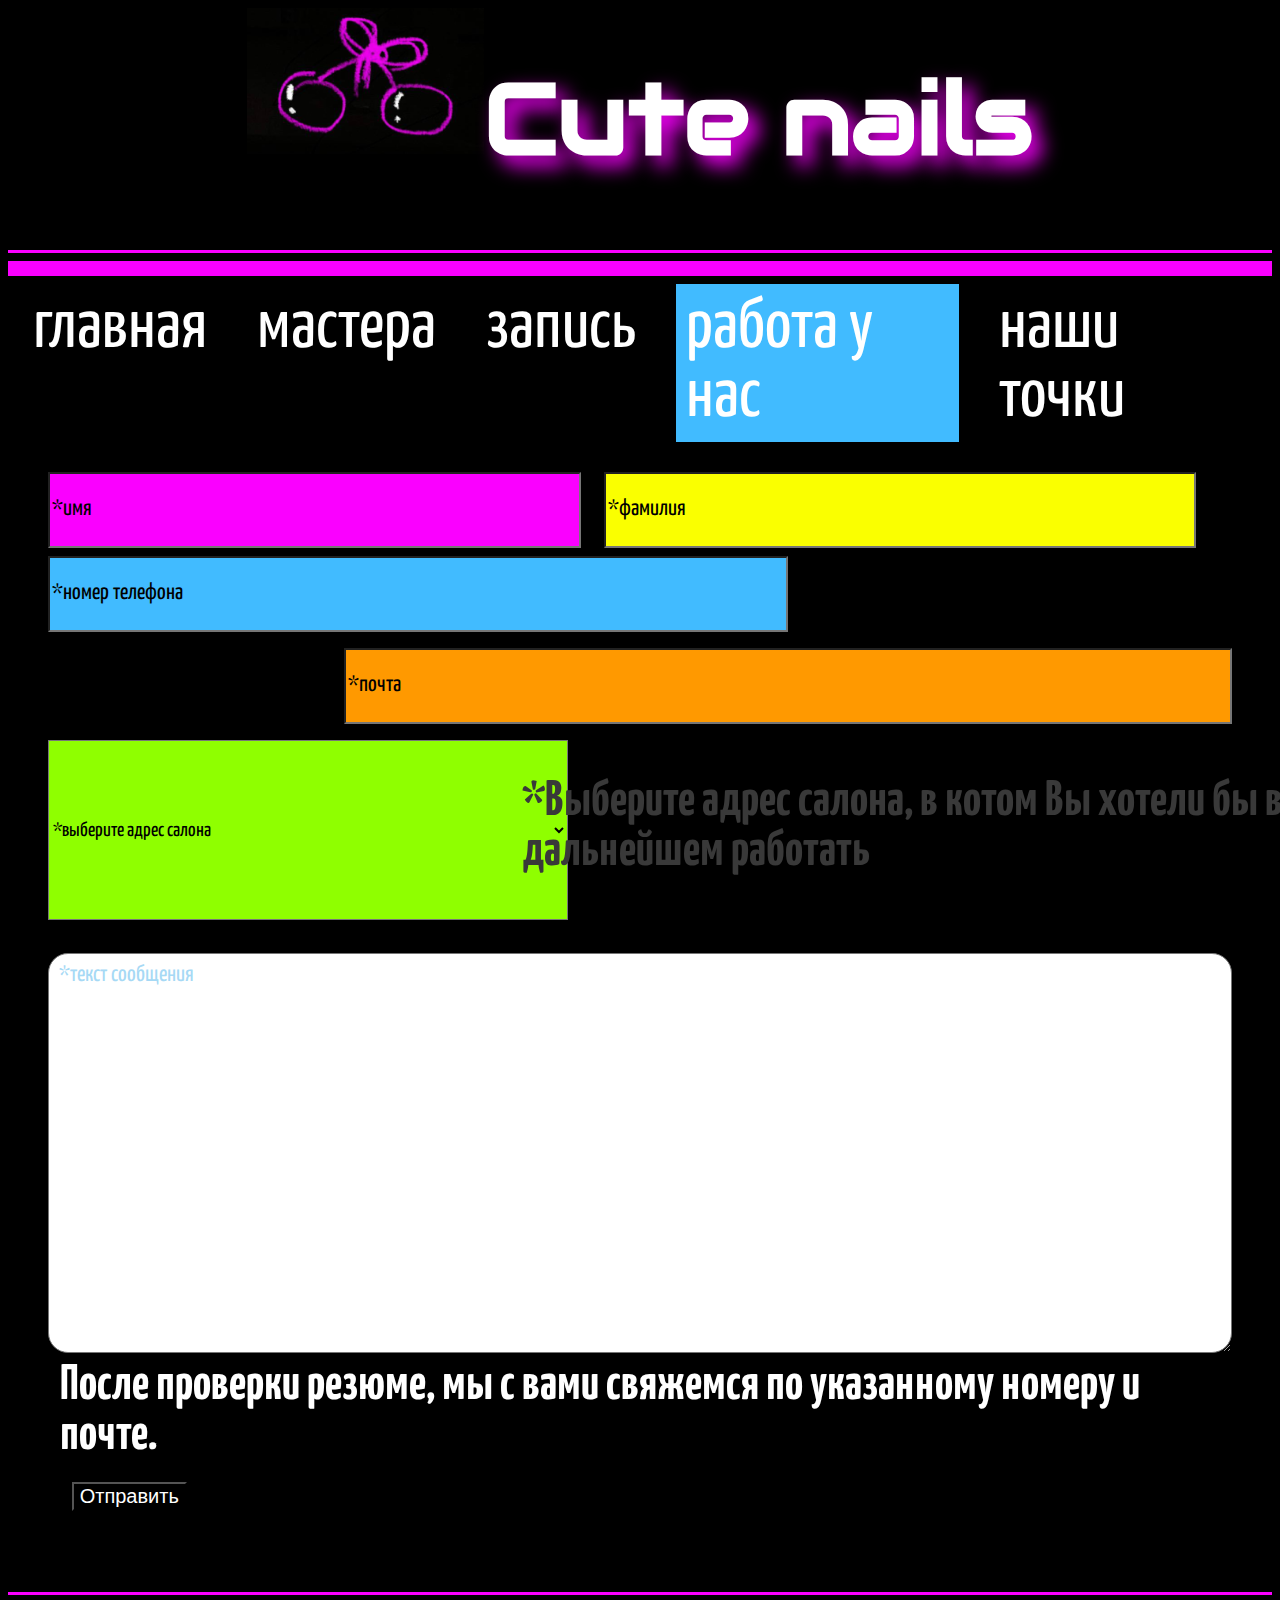
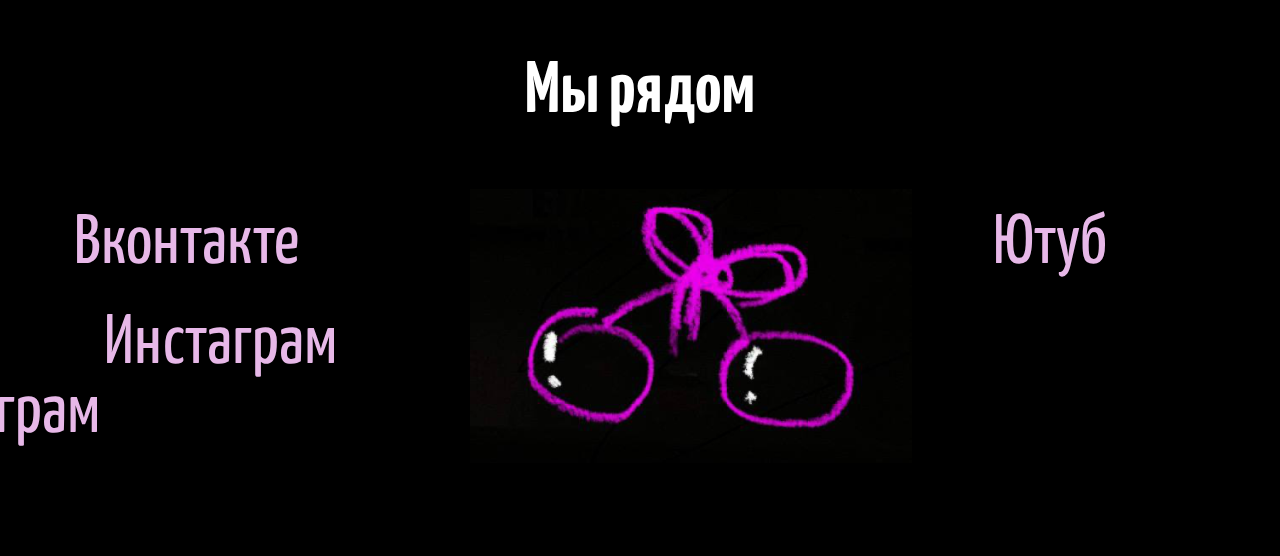
<file: manicure_rabota.html>
<html>
    <head>
        <link rel="stylesheet" href="ukrashenie_rabota.css">
        <link rel="preconnect" href="https://fonts.googleapis.com">
        <link rel="preconnect" href="https://fonts.gstatic.com" crossorigin>
        <link href="https://fonts.googleapis.com/css2?family=Audiowide&display=swap" rel="stylesheet">
        <link rel="preconnect" href="https://fonts.googleapis.com">
        <link rel="preconnect" href="https://fonts.gstatic.com" crossorigin>
        <link href="https://fonts.googleapis.com/css2?family=Audiowide&family=Yanone+Kaffeesatz&display=swap" rel="stylesheet">
    </head>
    <body>
        <header>
            
                <h1><img src="лого.png" height="146px">Cute nails</h1>
                <hr style="height: 3px;">
                <hr style="height: 15px">
                <nav>
                    <a class="glavnayaa" href="manicureglavnaya.html">главная</a>
                    <a class="mastera" href="manicure.html">мастера</a>
                    <a class="zapis" href="manicure_zap.html">запись</a>
                    <a class="rabota selected" href="manicure_rabota.html">работа у нас</a>
                    <a class="tochki" href="manicure_toch.html">наши точки</a>
            </nav>
            </header>
            <main>
                <form>
                    <input class="ima" size="20" style="color:white; background-color: #FA00FF; width:45%" placeholder="*имя" type="text"><br><br>
                    <input class="familia" style="color:black; background-color: #FAFF00; width:50%" placeholder="*фамилия" type="text"><br><br>
                    <input class="nomer" style="color:white; background-color: #41BBFF; width:740px" placeholder="*номер телефона" type="tel"><br><br>
                    <input class="pochta" style="color:white; background-color: #FF9900; width:75%; height:76px"  placeholder="*почта" type="email"><br><br>
                    <select class="salon" style="color:black; background-color: #8FFF00; width: 520px;; height:180px; font-size: 20px; font-family: Yanone Kaffeesatz">
                        <option>*выберите адрес салона</option>
                        <option>Лубянский проезд, 7</option>
                        <option>Ул. Маросейка, 15</option>
                        <option>Тессинский переулок, 5 с1</option>
                        <option>Чертановская ул., 1А к2</option>
                        <option>Ленинский пр., 89/2 с2</option>
                        <option>Старокалужское шоссе, 62 с5</option>
                    </select>
                    <h2 class="salon2" style="color:#393939">*Выберите адрес салона, в котом Вы хотели бы в
                        <br>дальнейшем работать</h2>
                    
                    <textarea style="color: #000000" placeholder="*текст сообщения"></textarea><br><br>
                    <h2 class="rezume">После проверки резюме, мы с вами свяжемся по указанному номеру и почте.</h2>
                    <button class="knopka">Отправить</button>
                    
                </form>
            </main>
            <footer>
                <hr style="height: 3px">
                <h2 style="text-align: center;">Мы рядом</h2>
                <a class="vk" target="_blank" href="https://vk.com">Вконтакте</a>
                <a class="inst" target="_blank" href="https://www.instagram.com">Инстаграм</a>
                <img class="cherry" src="лого.png" width="35%">
                <a class="youtube" target="_blank" href="https://www.youtube.com">Ютуб</a>
                <a class="telegram" href="https://web.telegram.org/k/">Телеграм</a>
            </footer>
        </body>
</html>
</file>
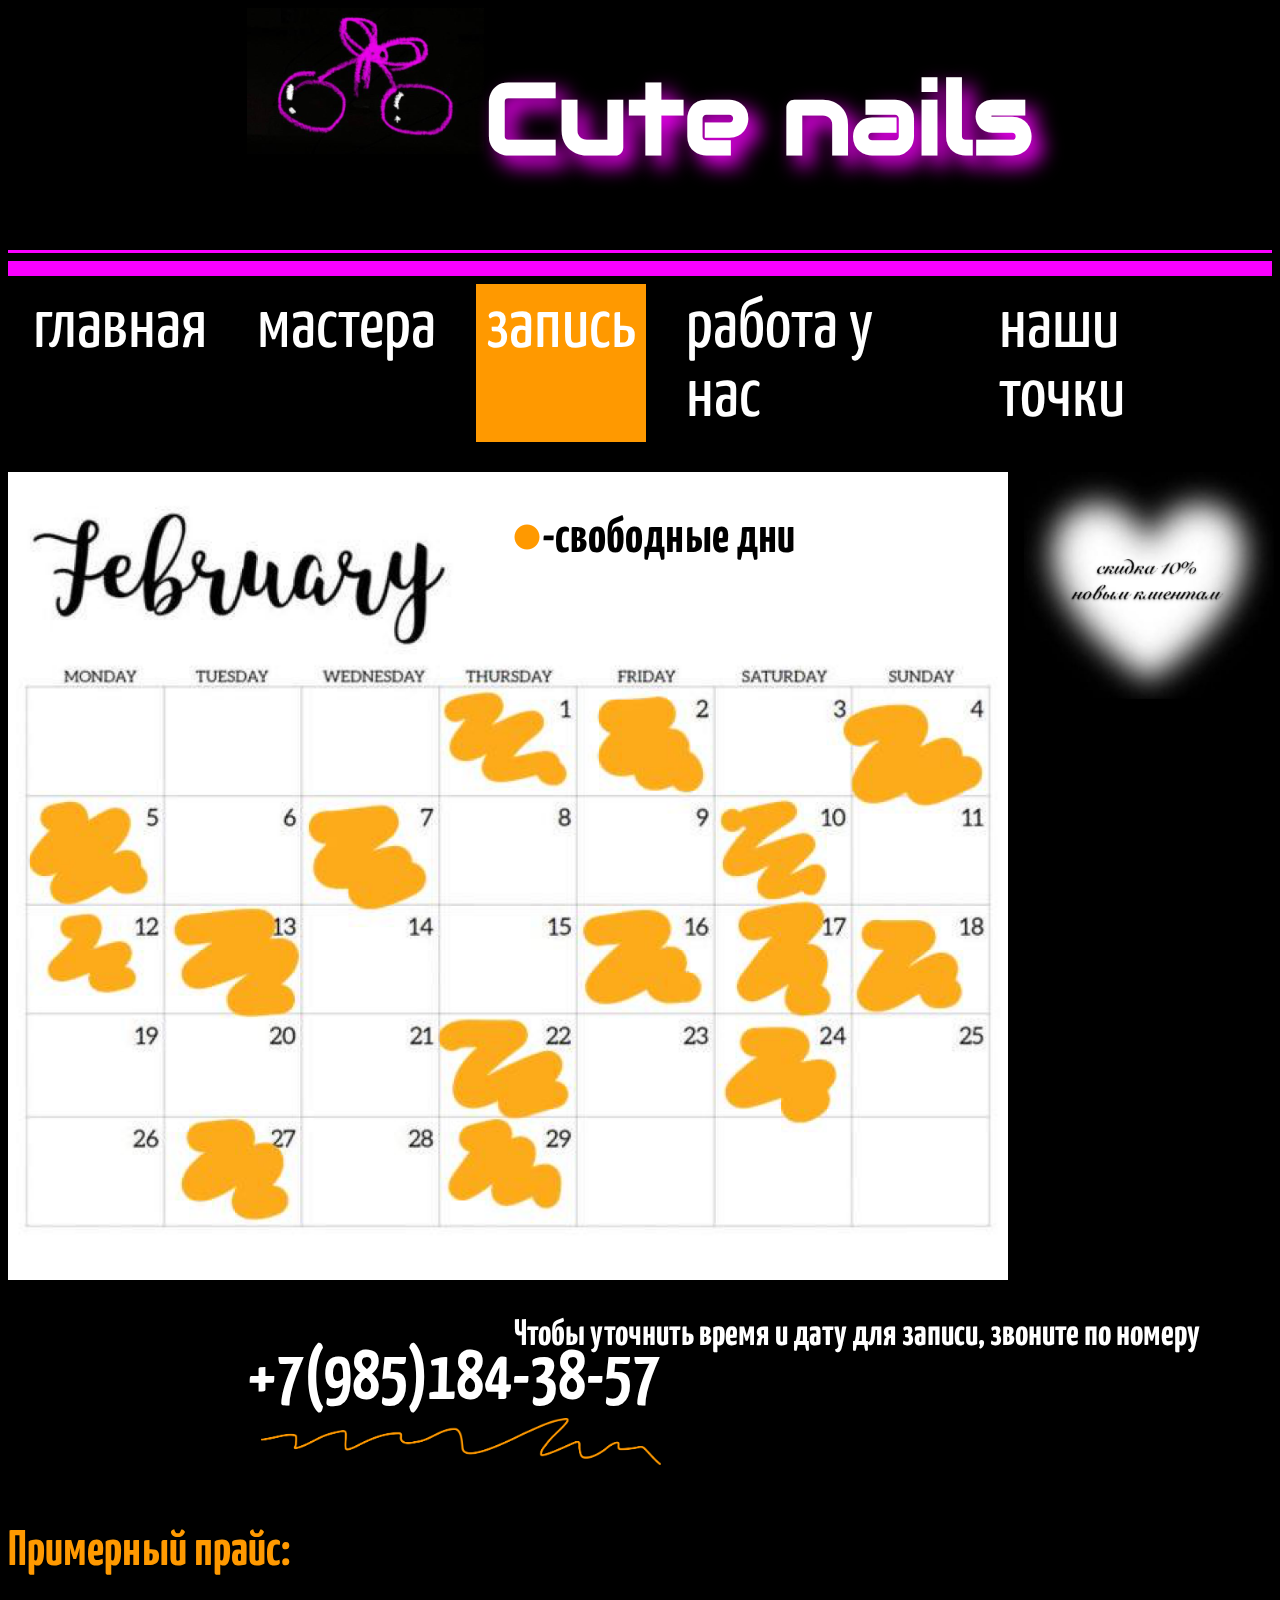
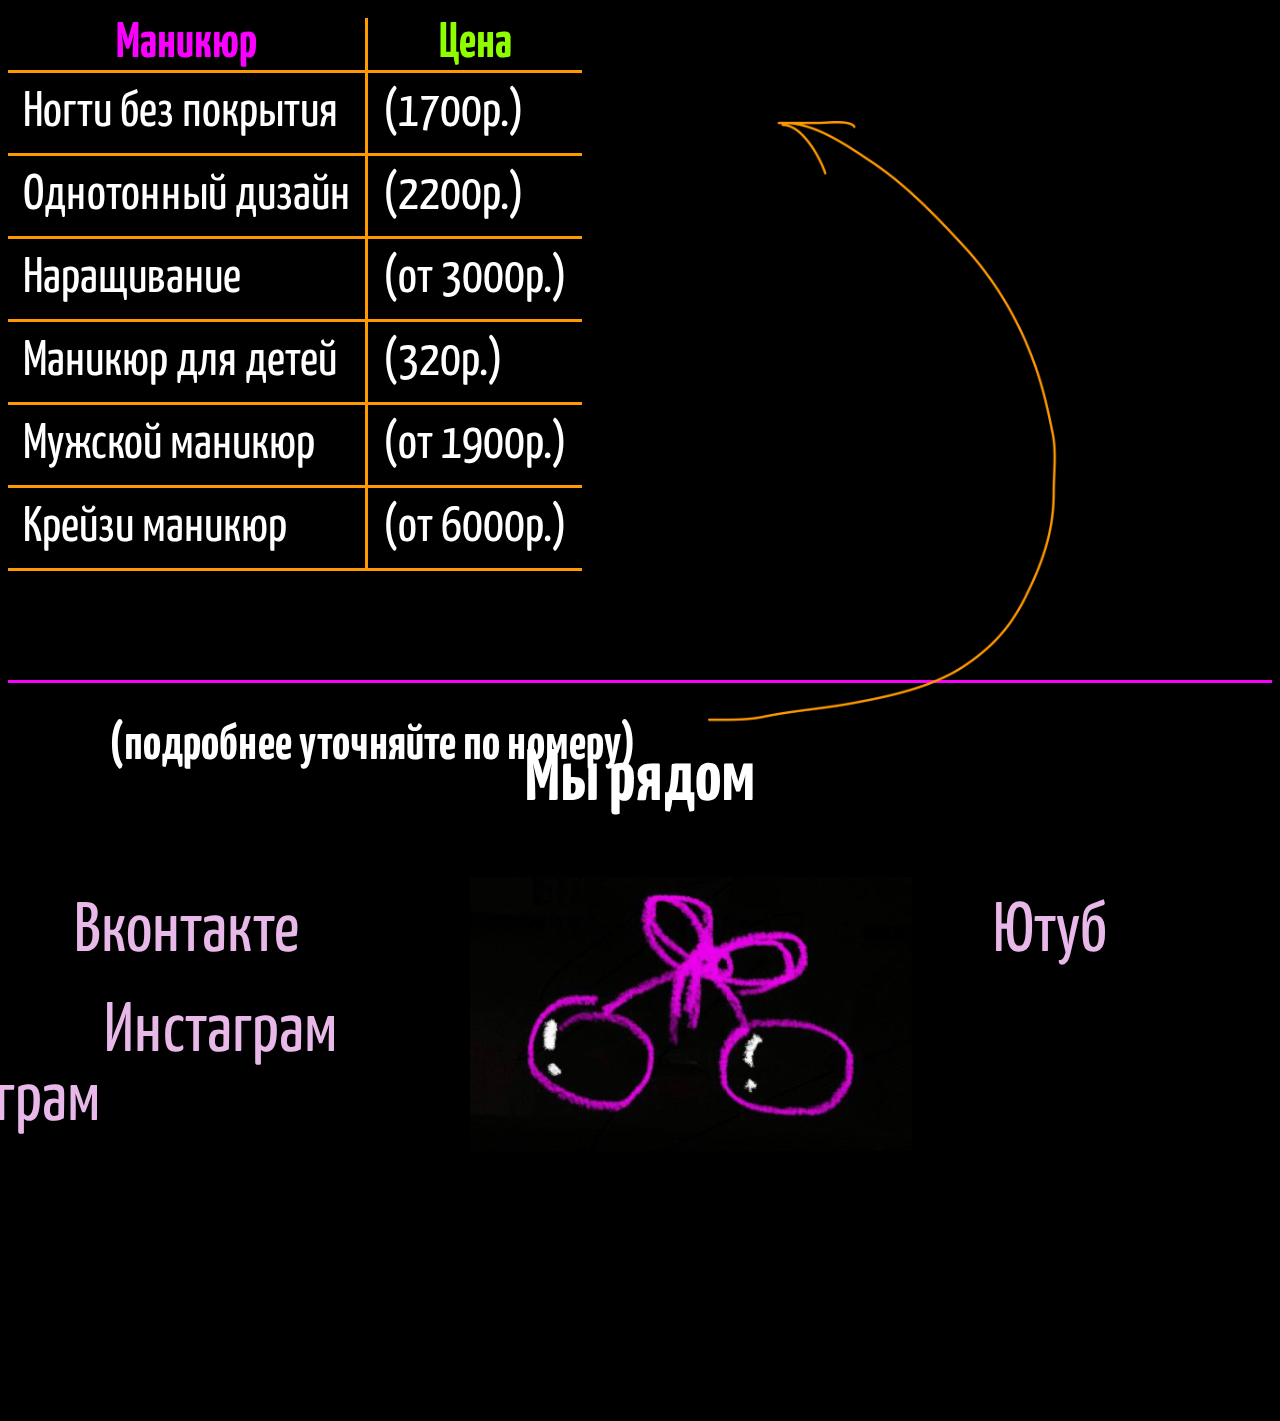
<file: manicure_zap.html>
<html>
    <head>
        <link rel="stylesheet" href="manicure.zap.css">
        <link rel="preconnect" href="https://fonts.googleapis.com">
        <link rel="preconnect" href="https://fonts.gstatic.com" crossorigin>
        <link href="https://fonts.googleapis.com/css2?family=Audiowide&display=swap" rel="stylesheet">
        <link rel="preconnect" href="https://fonts.googleapis.com">
        <link rel="preconnect" href="https://fonts.gstatic.com" crossorigin>
        <link href="https://fonts.googleapis.com/css2?family=Audiowide&family=Yanone+Kaffeesatz&display=swap" rel="stylesheet">
    </head>
    <body>
        <header>
            
                <h1><img src="лого.png" height="146px">Cute nails</h1>
                <hr style="height: 3px;">
                <hr style="height: 15px">
                <nav>
                <a class="glavnayaa" href="manicureglavnaya.html">главная</a>
                <a class="mastera" href="manicure.html">мастера</a>
                <a class="zapis selected" href="manicure_zap.html">запись</a>
                <a class="rabota" href="manicure_rabota.html">работа у нас</a>
                <a class="tochki" href="manicure_toch.html">наши точки</a>
            </nav>
            </header>
            <main>
                <div>
                <!-- <img class="skidka" src="скидка2.png"> -->
                <img class="serd" src="belserd.png">
                <h2 class="tochka"><img src="icons8-круг-30.png">-свободные дни</h2>
                <img class="calendar"  src="february.png" width="1000px">
                <h3 class="ctobi">Чтобы уточнить время и дату для записи, звоните по номеру</h3>
                <h2 class="nomer">+7(985)184-38-57</h2>
                <img class="zig" src="zig.png" width="400px">
                <div class="price">
                    <h2 style="color: #FF9900;">Примерный прайс:</h2>
                    <table>
                        <tr>
                            <th><font color="#FA00FF">Маникюр</font></th>
                            <th><font color="#8FFF00">Цена</font></th>
                        </tr>
                        <tr>
                            <td>Ногти без покрытия</td>
                            <td>(1700р.)</td>
                        </tr>
                        <tr>
                            <td>Однотонный дизайн</td>
                            <td>(2200р.)</td>
                        </tr>
                        <tr>
                            <td>Hаращивание</td>
                            <td>(от 3000р.)</td>
                        </tr>
                        <tr>
                            <td>Mаникюр для детей</td>
                            <td>(320р.)</td>
                        </tr>
                        <tr>
                            <td>Mужской маникюр</td>
                            <td>(от 1900р.)</td>
                        </tr>
                        <tr>
                            <td>Kрейзи маникюр</td>
                            <td>(от 6000р.)</td>
                        </tr>
                    </table>
                </div>
                <h3 class="podr">(подробнее уточняйте по номеру)</h3>
                <img class="strelka" src="Component 1.png" height="600px">
            </main>
            <footer>
                <hr style="height: 3px">
                <h2 style="text-align: center;">Мы рядом</h2>
                <a class="vk" target="_blank" href="https://vk.com">Вконтакте</a>
                <a class="inst" target="_blank" href="https://www.instagram.com">Инстаграм</a>
                <img class="cherry" src="лого.png" width="35%">
                <a class="youtube" target="_blank" href="https://www.youtube.com">Ютуб</a>
                <a class="telegram" href="https://web.telegram.org/k/">Телеграм</a>
            </footer>
</html>
</file>
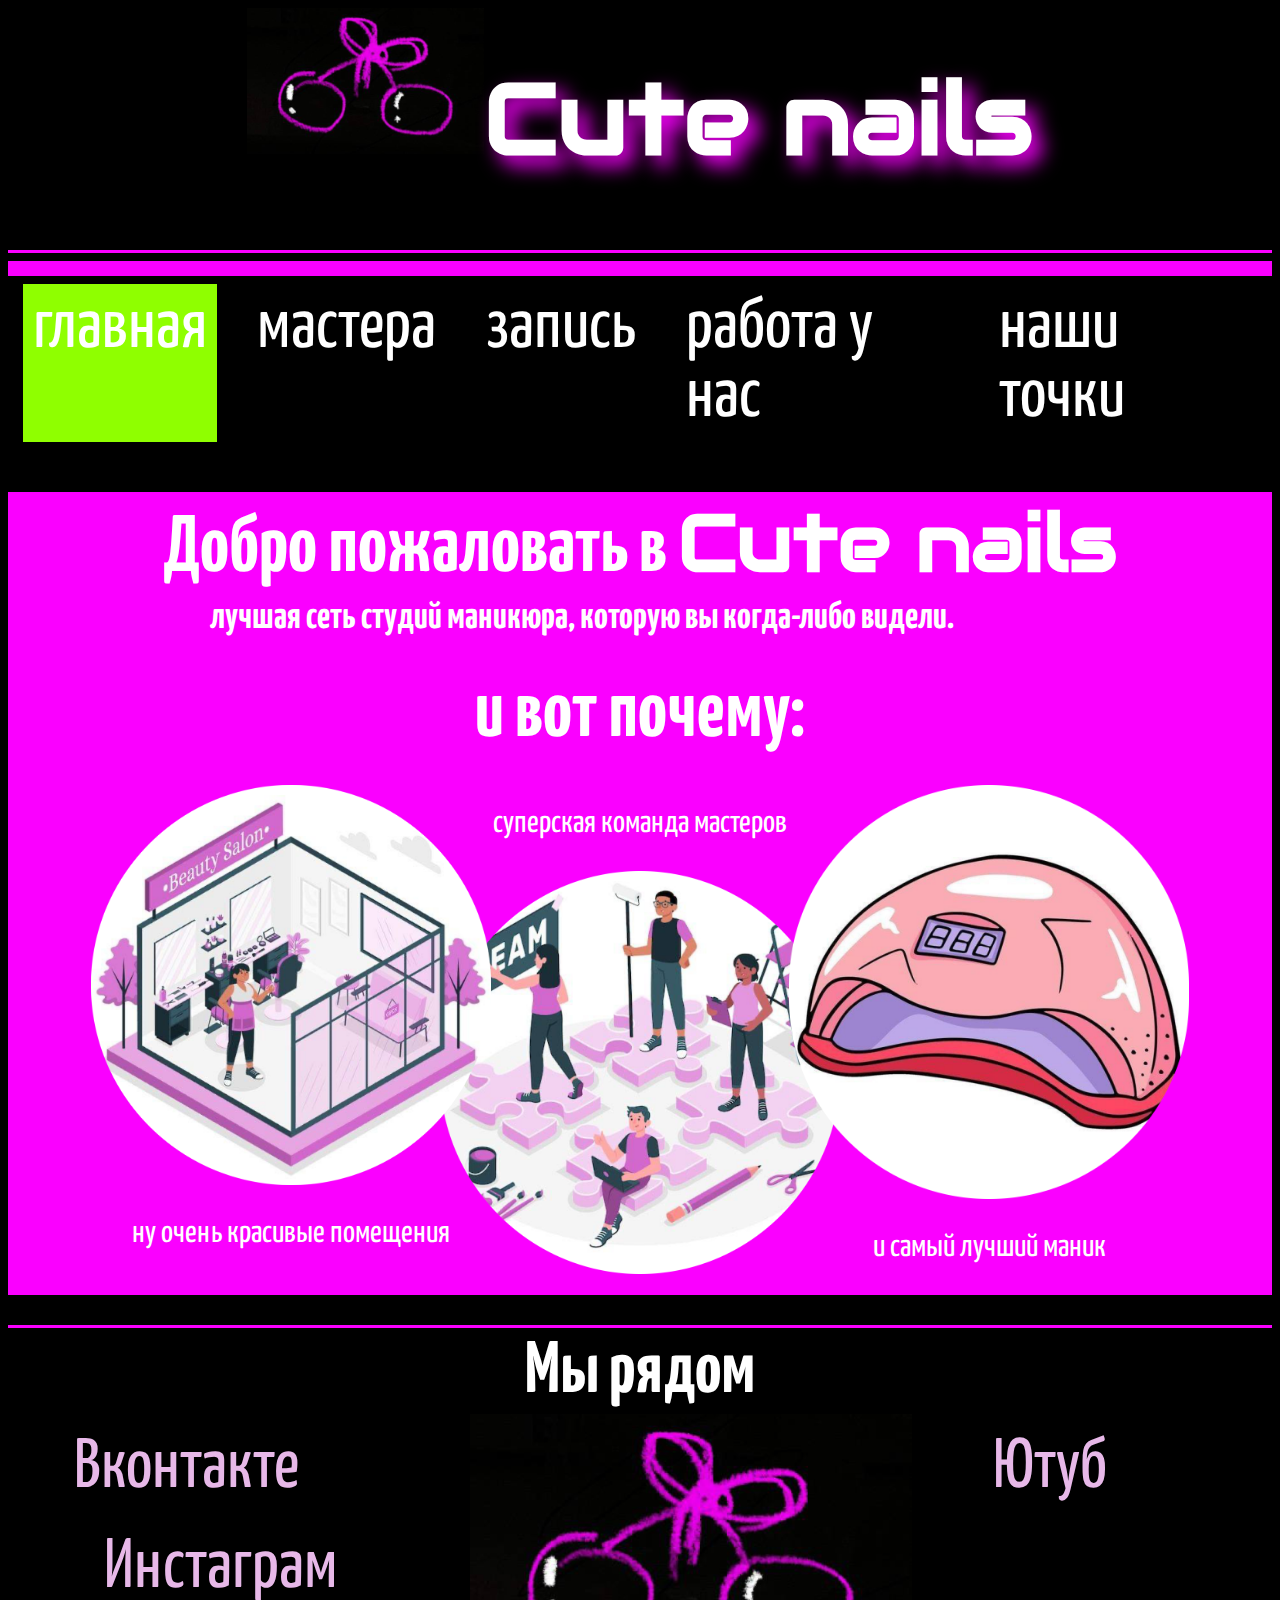
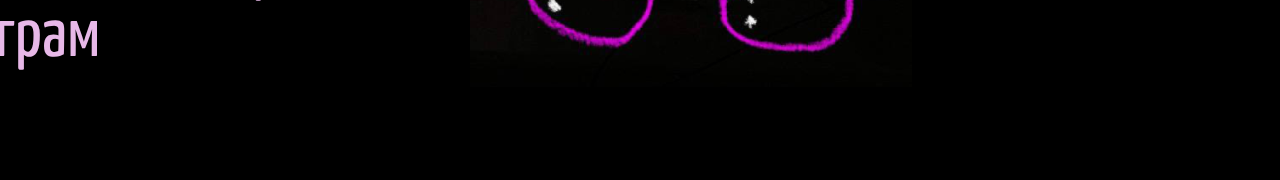
<file: manicureglavnaya.html>
<html>
    <head>
        <link rel="shortcut icon" href="fav.png" type="image/png">
        <title>Cute nails</title>
        <link rel="stylesheet" href="glavnaya.css">
        <link rel="preconnect" href="https://fonts.googleapis.com">
        <link rel="preconnect" href="https://fonts.gstatic.com" crossorigin>
        <link href="https://fonts.googleapis.com/css2?family=Audiowide&display=swap" rel="stylesheet">
        <link rel="preconnect" href="https://fonts.googleapis.com">
        <link rel="preconnect" href="https://fonts.gstatic.com" crossorigin>
        <link href="https://fonts.googleapis.com/css2?family=Audiowide&family=Yanone+Kaffeesatz&display=swap" rel="stylesheet">
    </head>
    <body>
        <header>
            <h1><img src="лого.png" height="146px">Cute nails</h1>
            <hr style="height: 3px;">
            <hr style="height: 15px">
            <nav>
                <a class="glavnayaa selected" href="manicureglavnaya.html">главная</a>
                <a class="mastera" href="manicure.html">мастера</a>
                <a class="zapis" href="manicure_zap.html">запись</a>
                <a class="rabota" href="manicure_rabota.html">работа у нас</a>
                <a class="tochki" href="manicure_toch.html">наши точки</a>
            </nav>
        </header>
        <main>
            <section class="welcome">
                <h2>Добро пожаловать в <span>Cute nails</span></h2>
                <h3 class="best">лучшая сеть студий маникюра, которую вы когда-либо видели.</h3>
                <h2 class="vot">и вот почему:</h2>
                <div>
                    <article class="salon">
                        <img src="salon.png">
                        <p>ну очень красивые помещения</p>
                    </article>
                    <article class="team">
                        <p>суперская команда мастеров</p>
                        <img src="team.png">
                    </article>
                    <article class="lampa">
                        <img src="lampa.png">
                        <p>и самый лучший маник</p>
                    </article>
                </div>
            </section>
        </main>
        <footer>
            <hr style="height: 3px">
            <h2 style="text-align: center;">Мы рядом</h2>
            <a class="vk" target="_blank" href="https://vk.com">Вконтакте</a>
            <a class="inst" target="_blank" href="https://www.instagram.com">Инстаграм</a>
            <img class="cherry" src="лого.png" width="35%">
            <a class="youtube" target="_blank" href="https://www.youtube.com">Ютуб</a>
            <a class="telegram" href="https://web.telegram.org/k/">Телеграм</a>
        </footer>
    </body>
</html>
</file>
<file: style.css>
body {
    background-color: black;
    color: white;
    font-family: Yanone Kaffeesatz;
}
h1 {
    font-family: audiowide;
    font-size: 100px;
    text-align: center;
    text-shadow: 10px 10px 20px #FA00FF;
}
hr {
    border:none;
    background-color: #FA00FF 
}
a {
    font-size: 70px;
    color: #FFFF;
    text-decoration: none;
    margin-right: 15px;
    margin-left: 15px;
}
.vk {
    position: relative;
    bottom: 200px;
    left: 4%
}
.inst {
    position: relative;
    bottom: 100px;
    right: 14%
}
.cherry {
    position: relative;
    right: 5%;
}
.youtube {
    position: relative;
    bottom: 200px
}
.telegram {
    position: relative;
    bottom: 100px;
    right: 10%;
}
a footer {
    color: #E7B8E8;
}
footer h2 {
    font-size: 73px; 
}
footer a {
    color: #E7B8E8;
}
.welcome img {
    width: 30%
}
span {
    font-family: audiowide;
}
h2 {
    font-size: 80px;
    text-align: center;
    margin: 5px
}
h3 {
    font-size: 38px;
    margin-left: 16%;
}
p {
    font-size: 32px;
}
.welcome {
    background-color: #FA00FF;
    margin-top: 50px;
    margin-bottom: 30px;
}
.welcome div {
    display: flex;
    justify-content: center;
    margin-top: 30px;
}
.vot {
    margin-top: 0px;
}
.welcome img {
    width: 400px;
}
article p {
    text-align: center;
}
.salon {
    position: relative;
    left: 4%; 
    z-index: 1;
}
.lampa {
    position: relative;
    right: 4%;
    z-index: 1
}
.best {
    margin-top: 0px;
}
.team {
    position: relative;
    bottom: 10px;
    z-index: index 5;
}
nav {
    display: flex;
    justify-content: space-around;
}
nav:has(a:hover:not(.selected)) .selected {
    background-color: black;
}
.glavnayaa:hover, .glavnayaa.selected{
    background-color: #8FFF00;
}
nav a {
    padding:10px
}
.mastera:hover, .mastera.selected{
    background-color:#FA00FF;
}
.zapis:hover, .zapis.selected{
    background-color:#FF9900;
}
.rabota:hover, .rabota.selected{
    background-color:#41BBFF;
}
.tochki:hover, .tochki.selected{
    background-color:#FAFF00;
}
</file>
<file: style2.css>
body {
    background-color: black;
    color: white;
    font-family: Yanone Kaffeesatz;
}
header {
    
}
main {
    height: 4200px
}
footer {
    
}
h1 {
    font-family: audiowide;
    font-size: 100px;
    text-align: center;
    text-shadow: 10px 10px 20px #FA00FF;
}

hr {
    border:none;
    background-color: #FA00FF 
}

a {
    font-size: 70px;
    color: #FFFF;
    text-decoration: none;
    margin-right: 15px;
    margin-left: 15px;
}
h2 {
    font-size: 50px;
}
p {
    font-size: 39px;
}
h4 { 
    font-size: 37px;
}
a footer {
    color: #E7B8E8;
}
footer h2 {
    font-size: 73px; 
}
footer a {
    color: #E7B8E8;
}
.vk {
    position: relative;
    bottom: 200px;
    left: 4%
}
.inst {
    position: relative;
    bottom: 100px;
    right: 14%
}
.cherry {
    position: relative;
    right: 5%;
}
.youtube {
    position: relative;
    bottom: 200px
}
.telegram {
    position: relative;
    bottom: 100px;
    right: 10%;
}
nav {
    display: flex;
    justify-content: space-around;
}
.nail1 {
    position: relative;
    bottom: 254px
}
.nail3 {
    position: relative;
    left:38%;
    bottom: 250px;
}
.vika {
    height: 800px;
}
.vika h2 {
    position: relative;
    bottom: 200px;
    margin: 0px;
}
.vika p {
    position: relative;
    bottom: 200px;
    margin: 0px;
}
.nail2 {
    position: relative;
    bottom: 100px
}
.nail4 {
    position: relative;
    bottom: 262px
}
.nail5 {
    position:relative;
    right: 12%;
}
.vikaa {
    position: relative;
    left: 38%;
    width: 300px;
}
.albinochka {
    position: relative;
    left: 59%;
    bottom: 558px;
}
.albina {
    height: 800px;
}
.albina h2 {
    position: relative;
    bottom: 500px;
    margin: 0px;
    text-align: right;
}
.albina p {
    position: relative;
    bottom: 500px;
    margin: 0px;
    text-align: right;
}
.l2 {
    position: relative;
    bottom: 160px;
}
.l3 {
    position: relative;
    bottom:246px
}
.l1 {
    position: relative;
    left: 64%;
    bottom: 240px
}
.primeril {
    position: relative;
    left: 39%;
    top: 100px
}
h4 {
    width: 300px;
}
.lera {
    position: relative;
    bottom: 100px
}
.lera h2 {
    position: relative;
    bottom: 260px
}
.lera p {
    position: relative;
    bottom: 280px
}
.nika {
    position: relative;
    bottom: 370px
}
.n3 {

}
.n1 {
    position: relative;
    bottom: 112px
}
.n2 {
    position: relative;
    right: 18%;
    bottom: 11px;
}
.nikaa {
    position: relative;
    left: 60%;
    bottom: 580px;
}
.nika h2 {
    position: relative;
    bottom: 600px;
    left: 82%;
}
.nika p {
    position: relative;
    bottom: 640px;
    left: 60%;
}
.mila {
    position: relative;
    bottom: 1000px;
}
.m1 {
    position: relative;
    bottom: 250px
}
.m2 {
    position: relative;
    bottom: 120px;
}
.prim {
    position: relative;
    left: 38%;
    top: 20px
}
nav:has(a:hover:not(.selected)) .selected {
    background-color: black;
}
.glavnayaa:hover, .glavnayaa.selected{
    background-color: #8FFF00;
}
nav a {
    padding:10px
}
.mastera:hover, .mastera.selected{
    background-color:#FA00FF;
}
.zapis:hover, .zapis.selected{
    background-color:#FF9900;
}
.rabota:hover, .rabota.selected{
    background-color:#41BBFF;
}
.tochki:hover, .tochki.selected{
    background-color:#FAFF00;
}
</file>
<file: style3.css>
body {
    background-color: black;
    color: white;
    font-family: Yanone Kaffeesatz;
}
main {
    height: 1800px;
    margin-top: 30px
}

h1 {
    font-family: audiowide;
    font-size: 100px;
    text-align: center;
    text-shadow: 10px 10px 20px #FA00FF;
}
hr {
    border:none;
    background-color: #FA00FF 
}
a {
    font-size: 70px;
    color: #FFFF;
    text-decoration: none;
    margin-right: 15px;
    margin-left: 15px;
}
footer a {
    color: #E7B8E8;
}
footer h2 {
    font-size: 73px; 
}
h2 {
    font-size: 50px;
}
h3 {
    font-size:37px
}
.skidka {
    width: 360px;
    position: fixed;
    right: 0%;
}
.tochka {
    color:black;
    position:absolute;
    left: 40%;
}
.strelka {
    position:relative; 
    bottom:700px; 
    left:700px
}
.ctobi {
    position: relative;
    left: 40%;
    width: 800px;
}
.nomer {
    position: relative;
    left: 19%;
    bottom: 65px;
    font-size: 70px;
    width: 700px;
}
.zig {
    position: relative;
    bottom: 120px;
    left: 20%;
}
.price {
    position: relative;
    bottom: 100px;
    width: 600px;
}
.podr {
    position: relative;
    left: 8%;
    font-size: 50px;
    width: 600px;
}
.vk {
    position: relative;
    bottom: 200px;
    left: 4%
}
.inst {
    position: relative;
    bottom: 100px;
    right: 14%
}
.cherry {
    position: relative;
    right: 5%;
}
.youtube {
    position: relative;
    bottom: 200px
}
.telegram {
    position: relative;
    bottom: 100px;
    right: 10%;
}
.serd {
    width: 250px;
    position: fixed;
    left: 80%;
}
.calendar {
    z-index: 3;
}
nav {
    display: flex;
    justify-content: space-around;
}
table {
    font-size: 50px;
    border-collapse: collapse;

}
tr {
    border-bottom: 3px solid #FF9900;
}
td:first-child{
    border-right: 3px solid #FF9900;
}
th:first-child{
    border-right: 3px solid #FF9900;
}
td {
    padding: 15px
}
nav:has(a:hover:not(.selected)) .selected {
    background-color: black;
}
.glavnayaa:hover, .glavnayaa.selected{
    background-color: #8FFF00;
}
nav a {
    padding:10px
}
.mastera:hover, .mastera.selected{
    background-color:#FA00FF;
}
.zapis:hover, .zapis.selected{
    background-color:#FF9900;
}
.rabota:hover, .rabota.selected{
    background-color:#41BBFF;
}
.tochki:hover, .tochki.selected{
    background-color:#FAFF00;
}
</file>
<file: style4.css>
body {
    background-color: black;
    color: white;
    font-family: Yanone Kaffeesatz;
}
main {
    height: 1100px;
    margin: 30px 40px 20px 40px

}
h1 {
    font-family: audiowide;
    font-size: 100px;
    text-align: center;
    text-shadow: 10px 10px 20px #FA00FF;
}
a {
    font-size: 70px;
    color: #FFFF;
    text-decoration: none;
    margin-right: 15px;
    margin-left: 15px;
}
input::-webkit-input-placeholder { 
    color: black; 
    font-size: 23px;
    font-family: Yanone Kaffeesatz;
}
button {
    background-color: black;
    color: white;
    font-size: 20px;
}
textarea::-webkit-input-placeholder { 
    color: #A6D9F5;
    font-size: 23px;
    font-family: Yanone Kaffeesatz;
}
input {
    height:76px
}
textarea {
    margin-left: auto;
    margin-right: auto;
    border-radius: 20px;
    padding: 10px;
    position: relative;
    bottom: 250px;
    width: 100%;
    height: 400px;
}
hr {
    border:none;
    background-color: #FA00FF 
}
.inputer {
    font-size: 20px;
}
footer h2 {
    font-size: 73px; 
}
footer a {
    color: #E7B8E8;
}
h2 {
    font-size: 50px;
}
.familia {
    position: relative;
    left: 47%;
    bottom: 92px;
}
.nomer {
    position: relative;
    bottom: 100px
}
.pochta {
    position: relative;
    bottom: 100px;
    left: 25%;
}
.salon {
    position: relative;
    bottom: 100px    
}
.salon2 {
    position: relative;
    left: 40%;
    bottom: 285px;
    width: 850px
}
.rezume {
    position: relative;
    bottom: 300px;
    left: 1%;
    width: 96%;
}
.knopka {
    position: relative;
    bottom: 320px;
    left:2%
}
.vk {
    position: relative;
    bottom: 200px;
    left: 4%
}
.inst {
    position: relative;
    bottom: 100px;
    right: 14%
}
.cherry {
    position: relative;
    right: 5%;
}
.youtube {
    position: relative;
    bottom: 200px
}
.telegram {
    position: relative;
    bottom: 100px;
    right: 10%;
}
nav {
    display: flex;
    justify-content: space-around;
}
nav:has(a:hover:not(.selected)) .selected {
    background-color: black;
}
.glavnayaa:hover, .glavnayaa.selected{
    background-color: #8FFF00;
}
nav a {
    padding:10px
}
.mastera:hover, .mastera.selected{
    background-color:#FA00FF;
}
.zapis:hover, .zapis.selected{
    background-color:#FF9900;
}
.rabota:hover, .rabota.selected{
    background-color:#41BBFF;
}
.tochki:hover, .tochki.selected{
    background-color:#FAFF00;
}
</file>
<file: ukrashenie.css>
body {
    background-color: black;
    color: white;
    font-family: Yanone Kaffeesatz;
}
header {
    
}
main {
    height: 4200px
}
footer {
    
}
h1 {
    font-family: audiowide;
    font-size: 100px;
    text-align: center;
    text-shadow: 10px 10px 20px #FA00FF;
}

hr {
    border:none;
    background-color: #FA00FF 
}

a {
    font-size: 70px;
    color: #FFFF;
    text-decoration: none;
    margin-right: 15px;
    margin-left: 15px;
}
h2 {
    font-size: 50px;
}
p {
    font-size: 39px;
}
h4 { 
    font-size: 37px;
}
a footer {
    color: #E7B8E8;
}
footer h2 {
    font-size: 73px; 
}
footer a {
    color: #E7B8E8;
}
.vk {
    position: relative;
    bottom: 200px;
    left: 4%
}
.inst {
    position: relative;
    bottom: 100px;
    right: 14%
}
.cherry {
    position: relative;
    right: 5%;
}
.youtube {
    position: relative;
    bottom: 200px
}
.telegram {
    position: relative;
    bottom: 100px;
    right: 10%;
}
nav {
    display: flex;
    justify-content: space-around;
}
.nail1 {
    position: relative;
    bottom: 254px
}
.nail3 {
    position: relative;
    left:38%;
    bottom: 250px;
}
.vika {
    height: 800px;
}
.vika h2 {
    position: relative;
    bottom: 200px;
    margin: 0px;
}
.vika p {
    position: relative;
    bottom: 200px;
    margin: 0px;
}
.nail2 {
    position: relative;
    bottom: 100px
}
.nail4 {
    position: relative;
    bottom: 262px
}
.nail5 {
    position:relative;
    right: 12%;
}
.vikaa {
    position: relative;
    left: 38%;
    width: 300px;
}
.albinochka {
    position: relative;
    left: 59%;
    bottom: 558px;
}
.albina {
    height: 800px;
}
.albina h2 {
    position: relative;
    bottom: 500px;
    margin: 0px;
    text-align: right;
}
.albina p {
    position: relative;
    bottom: 500px;
    margin: 0px;
    text-align: right;
}
.l2 {
    position: relative;
    bottom: 160px;
}
.l3 {
    position: relative;
    bottom:246px
}
.l1 {
    position: relative;
    left: 64%;
    bottom: 240px
}
.primeril {
    position: relative;
    left: 39%;
    top: 100px
}
h4 {
    width: 300px;
}
.lera {
    position: relative;
    bottom: 100px
}
.lera h2 {
    position: relative;
    bottom: 260px
}
.lera p {
    position: relative;
    bottom: 280px
}
.nika {
    position: relative;
    bottom: 370px
}
.n3 {

}
.n1 {
    position: relative;
    bottom: 112px
}
.n2 {
    position: relative;
    right: 18%;
    bottom: 11px;
}
.nikaa {
    position: relative;
    left: 60%;
    bottom: 580px;
}
.nika h2 {
    position: relative;
    bottom: 600px;
    left: 82%;
}
.nika p {
    position: relative;
    bottom: 640px;
    left: 60%;
}
.mila {
    position: relative;
    bottom: 1000px;
}
.m1 {
    position: relative;
    bottom: 250px
}
.m2 {
    position: relative;
    bottom: 120px;
}
.prim {
    position: relative;
    left: 38%;
    top: 20px
}
nav:has(a:hover:not(.selected)) .selected {
    background-color: black;
}
.glavnayaa:hover, .glavnayaa.selected{
    background-color: #8FFF00;
}
nav a {
    padding:10px
}
.mastera:hover, .mastera.selected{
    background-color:#FA00FF;
}
.zapis:hover, .zapis.selected{
    background-color:#FF9900;
}
.rabota:hover, .rabota.selected{
    background-color:#41BBFF;
}
.tochki:hover, .tochki.selected{
    background-color:#FAFF00;
}
</file>
<file: ukrashenie_rabota.css>
body {
    background-color: black;
    color: white;
    font-family: Yanone Kaffeesatz;
}
main {
    height: 1100px;
    margin: 30px 40px 20px 40px

}
h1 {
    font-family: audiowide;
    font-size: 100px;
    text-align: center;
    text-shadow: 10px 10px 20px #FA00FF;
}
a {
    font-size: 70px;
    color: #FFFF;
    text-decoration: none;
    margin-right: 15px;
    margin-left: 15px;
}
input::-webkit-input-placeholder { 
    color: black; 
    font-size: 23px;
    font-family: Yanone Kaffeesatz;
}
button {
    background-color: black;
    color: white;
    font-size: 20px;
}
textarea::-webkit-input-placeholder { 
    color: #A6D9F5;
    font-size: 23px;
    font-family: Yanone Kaffeesatz;
}
input {
    height:76px
}
textarea {
    margin-left: auto;
    margin-right: auto;
    border-radius: 20px;
    padding: 10px;
    position: relative;
    bottom: 250px;
    width: 100%;
    height: 400px;
}
hr {
    border:none;
    background-color: #FA00FF 
}
.inputer {
    font-size: 20px;
}
footer h2 {
    font-size: 73px; 
}
footer a {
    color: #E7B8E8;
}
h2 {
    font-size: 50px;
}
.familia {
    position: relative;
    left: 47%;
    bottom: 92px;
}
.nomer {
    position: relative;
    bottom: 100px
}
.pochta {
    position: relative;
    bottom: 100px;
    left: 25%;
}
.salon {
    position: relative;
    bottom: 100px    
}
.salon2 {
    position: relative;
    left: 40%;
    bottom: 285px;
    width: 850px
}
.rezume {
    position: relative;
    bottom: 300px;
    left: 1%;
    width: 96%;
}
.knopka {
    position: relative;
    bottom: 320px;
    left:2%
}
.vk {
    position: relative;
    bottom: 200px;
    left: 4%
}
.inst {
    position: relative;
    bottom: 100px;
    right: 14%
}
.cherry {
    position: relative;
    right: 5%;
}
.youtube {
    position: relative;
    bottom: 200px
}
.telegram {
    position: relative;
    bottom: 100px;
    right: 10%;
}
nav {
    display: flex;
    justify-content: space-around;
}
nav:has(a:hover:not(.selected)) .selected {
    background-color: black;
}
.glavnayaa:hover, .glavnayaa.selected{
    background-color: #8FFF00;
}
nav a {
    padding:10px
}
.mastera:hover, .mastera.selected{
    background-color:#FA00FF;
}
.zapis:hover, .zapis.selected{
    background-color:#FF9900;
}
.rabota:hover, .rabota.selected{
    background-color:#41BBFF;
}
.tochki:hover, .tochki.selected{
    background-color:#FAFF00;
}
</file>
<file: manicure.zap.css>
body {
    background-color: black;
    color: white;
    font-family: Yanone Kaffeesatz;
}
main {
    height: 1800px;
    margin-top: 30px
}

h1 {
    font-family: audiowide;
    font-size: 100px;
    text-align: center;
    text-shadow: 10px 10px 20px #FA00FF;
}
hr {
    border:none;
    background-color: #FA00FF 
}
a {
    font-size: 70px;
    color: #FFFF;
    text-decoration: none;
    margin-right: 15px;
    margin-left: 15px;
}
footer a {
    color: #E7B8E8;
}
footer h2 {
    font-size: 73px; 
}
h2 {
    font-size: 50px;
}
h3 {
    font-size:37px
}
.skidka {
    width: 360px;
    position: fixed;
    right: 0%;
}
.tochka {
    color:black;
    position:absolute;
    left: 40%;
}
.strelka {
    position:relative; 
    bottom:700px; 
    left:700px
}
.ctobi {
    position: relative;
    left: 40%;
    width: 800px;
}
.nomer {
    position: relative;
    left: 19%;
    bottom: 65px;
    font-size: 70px;
    width: 700px;
}
.zig {
    position: relative;
    bottom: 120px;
    left: 20%;
}
.price {
    position: relative;
    bottom: 100px;
    width: 600px;
}
.podr {
    position: relative;
    left: 8%;
    font-size: 50px;
    width: 600px;
}
.vk {
    position: relative;
    bottom: 200px;
    left: 4%
}
.inst {
    position: relative;
    bottom: 100px;
    right: 14%
}
.cherry {
    position: relative;
    right: 5%;
}
.youtube {
    position: relative;
    bottom: 200px
}
.telegram {
    position: relative;
    bottom: 100px;
    right: 10%;
}
.serd {
    width: 250px;
    position: fixed;
    left: 80%;
}
.calendar {
    z-index: 3;
}
nav {
    display: flex;
    justify-content: space-around;
}
table {
    font-size: 50px;
    border-collapse: collapse;

}
tr {
    border-bottom: 3px solid #FF9900;
}
td:first-child{
    border-right: 3px solid #FF9900;
}
th:first-child{
    border-right: 3px solid #FF9900;
}
td {
    padding: 15px
}
nav:has(a:hover:not(.selected)) .selected {
    background-color: black;
}
.glavnayaa:hover, .glavnayaa.selected{
    background-color: #8FFF00;
}
nav a {
    padding:10px
}
.mastera:hover, .mastera.selected{
    background-color:#FA00FF;
}
.zapis:hover, .zapis.selected{
    background-color:#FF9900;
}
.rabota:hover, .rabota.selected{
    background-color:#41BBFF;
}
.tochki:hover, .tochki.selected{
    background-color:#FAFF00;
}
</file>
<file: glavnaya.css>
body {
    background-color: black;
    color: white;
    font-family: Yanone Kaffeesatz;
}
h1 {
    font-family: audiowide;
    font-size: 100px;
    text-align: center;
    text-shadow: 10px 10px 20px #FA00FF;
}
hr {
    border:none;
    background-color: #FA00FF 
}
a {
    font-size: 70px;
    color: #FFFF;
    text-decoration: none;
    margin-right: 15px;
    margin-left: 15px;
}
.vk {
    position: relative;
    bottom: 200px;
    left: 4%
}
.inst {
    position: relative;
    bottom: 100px;
    right: 14%
}
.cherry {
    position: relative;
    right: 5%;
}
.youtube {
    position: relative;
    bottom: 200px
}
.telegram {
    position: relative;
    bottom: 100px;
    right: 10%;
}
a footer {
    color: #E7B8E8;
}
footer h2 {
    font-size: 73px; 
}
footer a {
    color: #E7B8E8;
}
.welcome img {
    width: 30%
}
span {
    font-family: audiowide;
}
h2 {
    font-size: 80px;
    text-align: center;
    margin: 5px
}
h3 {
    font-size: 38px;
    margin-left: 16%;
}
p {
    font-size: 32px;
}
.welcome {
    background-color: #FA00FF;
    margin-top: 50px;
    margin-bottom: 30px;
}
.welcome div {
    display: flex;
    justify-content: center;
    margin-top: 30px;
}
.vot {
    margin-top: 0px;
}
.welcome img {
    width: 400px;
}
article p {
    text-align: center;
}
.salon {
    position: relative;
    left: 4%; 
    z-index: 1;
}
.lampa {
    position: relative;
    right: 4%;
    z-index: 1
}
.best {
    margin-top: 0px;
}
.team {
    position: relative;
    bottom: 10px;
    z-index: index 5;
}
nav {
    display: flex;
    justify-content: space-around;
}
nav:has(a:hover:not(.selected)) .selected {
    background-color: black;
}
.glavnayaa:hover, .glavnayaa.selected{
    background-color: #8FFF00;
}
nav a {
    padding:10px
}
.mastera:hover, .mastera.selected{
    background-color:#FA00FF;
}
.zapis:hover, .zapis.selected{
    background-color:#FF9900;
}
.rabota:hover, .rabota.selected{
    background-color:#41BBFF;
}
.tochki:hover, .tochki.selected{
    background-color:#FAFF00;
}
</file>
